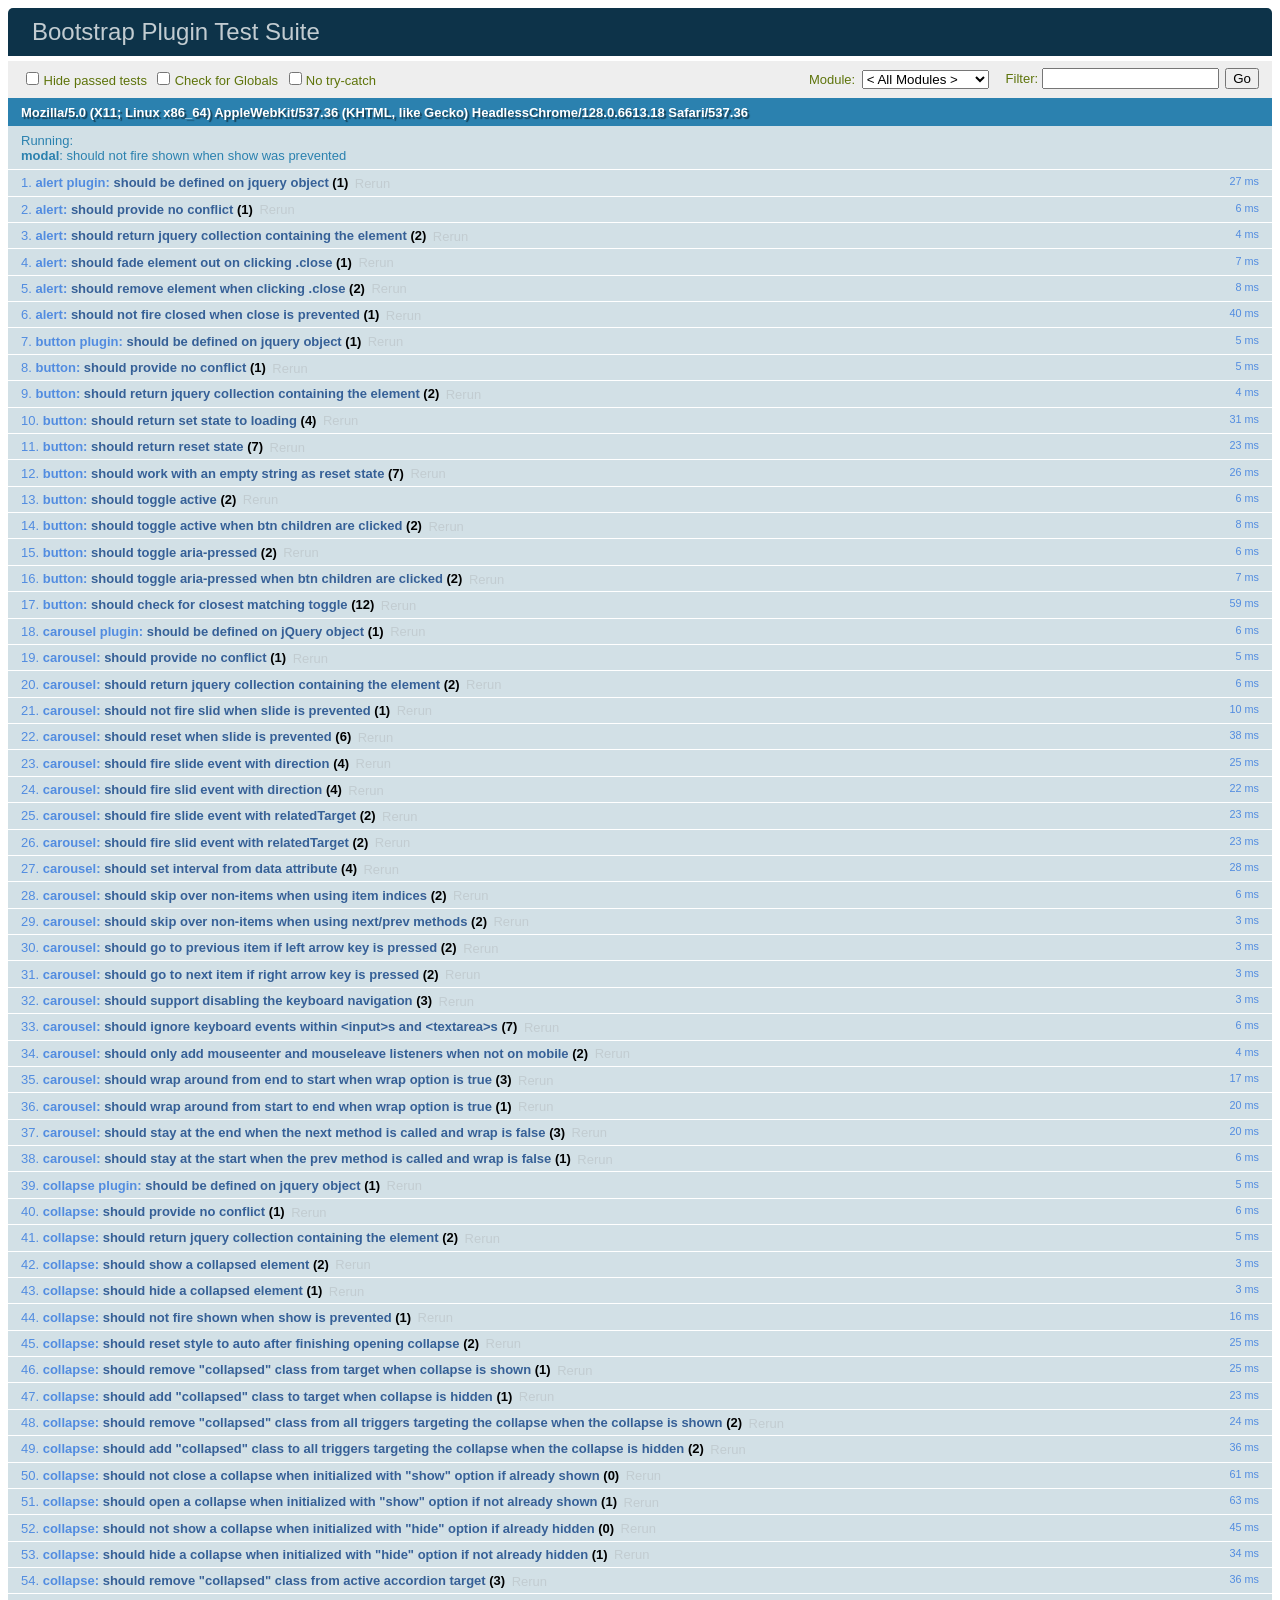
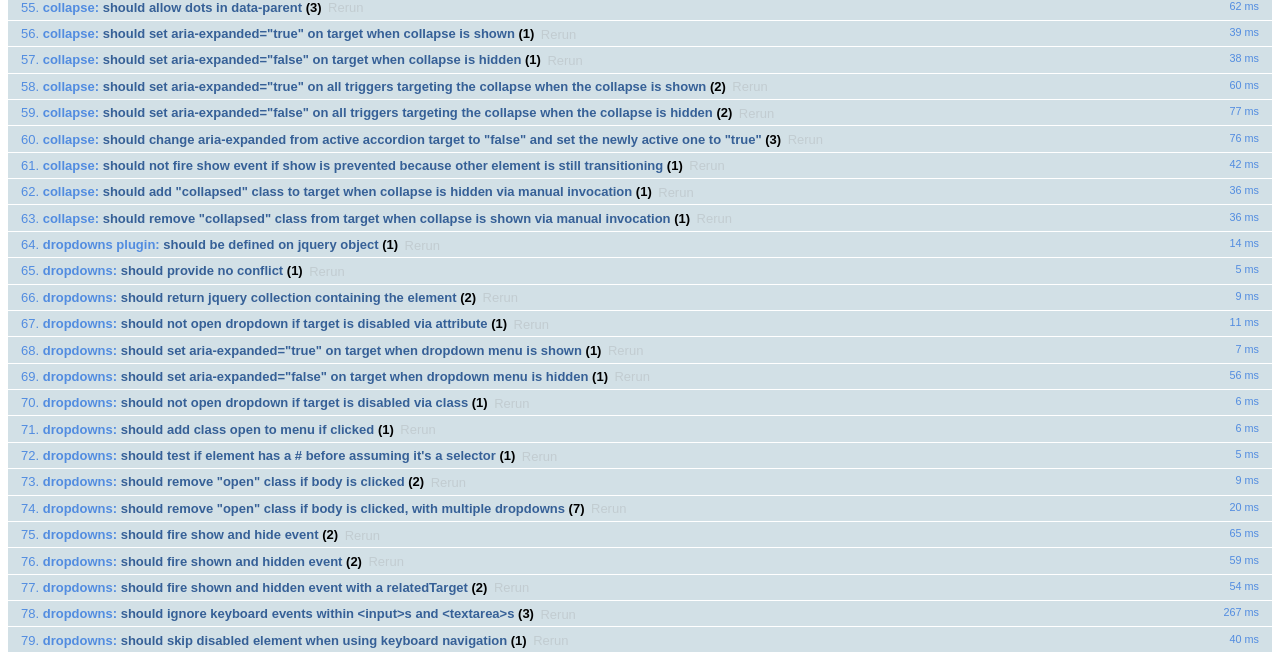
<file: webongda/view/bootstrap-3.3.6/js/tests/index.html>
<!DOCTYPE html>
<html>
  <head>
    <meta charset="utf-8">
    <title>Bootstrap Plugin Test Suite</title>
    <meta name="viewport" content="width=device-width, initial-scale=1">

    <!-- jQuery -->
    <script src="vendor/jquery.min.js"></script>
    <script>
      // Disable jQuery event aliases to ensure we don't accidentally use any of them
      (function () {
        var eventAliases = [
          'blur',
          'focus',
          'focusin',
          'focusout',
          'load',
          'resize',
          'scroll',
          'unload',
          'click',
          'dblclick',
          'mousedown',
          'mouseup',
          'mousemove',
          'mouseover',
          'mouseout',
          'mouseenter',
          'mouseleave',
          'change',
          'select',
          'submit',
          'keydown',
          'keypress',
          'keyup',
          'error',
          'contextmenu',
          'hover',
          'bind',
          'unbind',
          'delegate',
          'undelegate'
        ]
        for (var i = 0; i < eventAliases.length; i++) {
          $.fn[eventAliases[i]] = undefined
        }
      })()
    </script>

    <!-- QUnit -->
    <link rel="stylesheet" href="vendor/qunit.css" media="screen">
    <script src="vendor/qunit.js"></script>
    <script>
      // See https://github.com/axemclion/grunt-saucelabs#test-result-details-with-qunit
      var log = []
      // Require assert.expect in each test
      QUnit.config.requireExpects = true
      QUnit.done(function (testResults) {
        var tests = []
        for (var i = 0, len = log.length; i < len; i++) {
          var details = log[i]
          tests.push({
            name: details.name,
            result: details.result,
            expected: details.expected,
            actual: details.actual,
            source: details.source
          })
        }
        testResults.tests = tests

        window.global_test_results = testResults
      })

      QUnit.testStart(function (testDetails) {
        $(window).scrollTop(0)
        QUnit.log(function (details) {
          if (!details.result) {
            details.name = testDetails.name
            log.push(details)
          }
        })
      })

      // Cleanup
      QUnit.testDone(function () {
        $('#qunit-fixture').empty()
        $('#modal-test, .modal-backdrop').remove()
      })

      // Display fixture on-screen on iOS to avoid false positives
      if (/iPhone|iPad|iPod/.test(navigator.userAgent)) {
        QUnit.begin(function() {
          $('#qunit-fixture').css({ top: 0, left: 0 })
        })

        QUnit.done(function () {
          $('#qunit-fixture').css({ top: '', left: '' })
        })
      }

      // Disable deprecated global QUnit method aliases in preparation for QUnit v2
      (function () {
        var methodNames = [
          'async',
          'asyncTest',
          'deepEqual',
          'equal',
          'expect',
          'module',
          'notDeepEqual',
          'notEqual',
          'notPropEqual',
          'notStrictEqual',
          'ok',
          'propEqual',
          'push',
          'start',
          'stop',
          'strictEqual',
          'test',
          'throws'
        ];
        for (var i = 0; i < methodNames.length; i++) {
          var methodName = methodNames[i];
          window[methodName] = undefined;
        }
      })();
    </script>

    <!-- Plugin sources -->
    <script>$.support.transition = false</script>
    <script src="../../js/alert.js"></script>
    <script src="../../js/button.js"></script>
    <script src="../../js/carousel.js"></script>
    <script src="../../js/collapse.js"></script>
    <script src="../../js/dropdown.js"></script>
    <script src="../../js/modal.js"></script>
    <script src="../../js/scrollspy.js"></script>
    <script src="../../js/tab.js"></script>
    <script src="../../js/tooltip.js"></script>
    <script src="../../js/popover.js"></script>
    <script src="../../js/affix.js"></script>

    <!-- Unit tests -->
    <script src="unit/alert.js"></script>
    <script src="unit/button.js"></script>
    <script src="unit/carousel.js"></script>
    <script src="unit/collapse.js"></script>
    <script src="unit/dropdown.js"></script>
    <script src="unit/modal.js"></script>
    <script src="unit/scrollspy.js"></script>
    <script src="unit/tab.js"></script>
    <script src="unit/tooltip.js"></script>
    <script src="unit/popover.js"></script>
    <script src="unit/affix.js"></script>

  </head>
  <body>
    <div id="qunit-container">
      <div id="qunit"></div>
      <div id="qunit-fixture"></div>
    </div>
  </body>
</html>
</file>
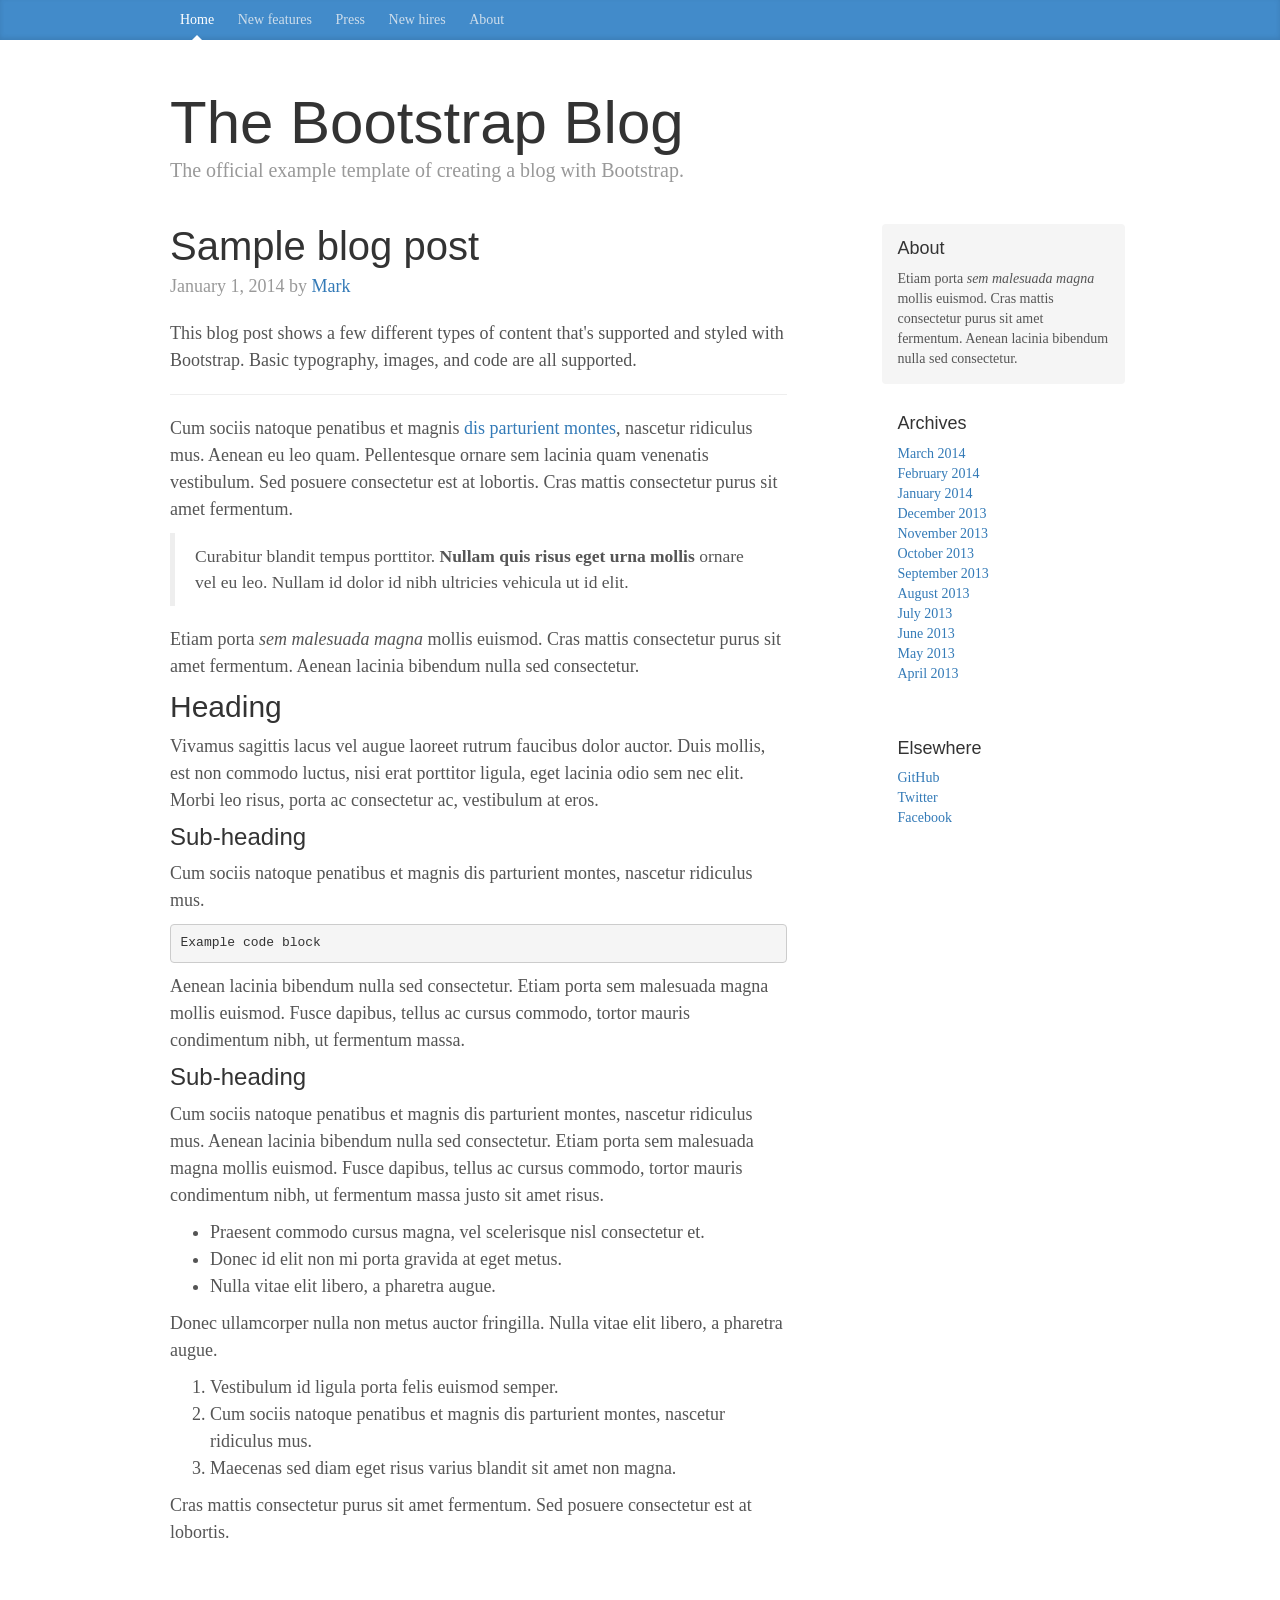
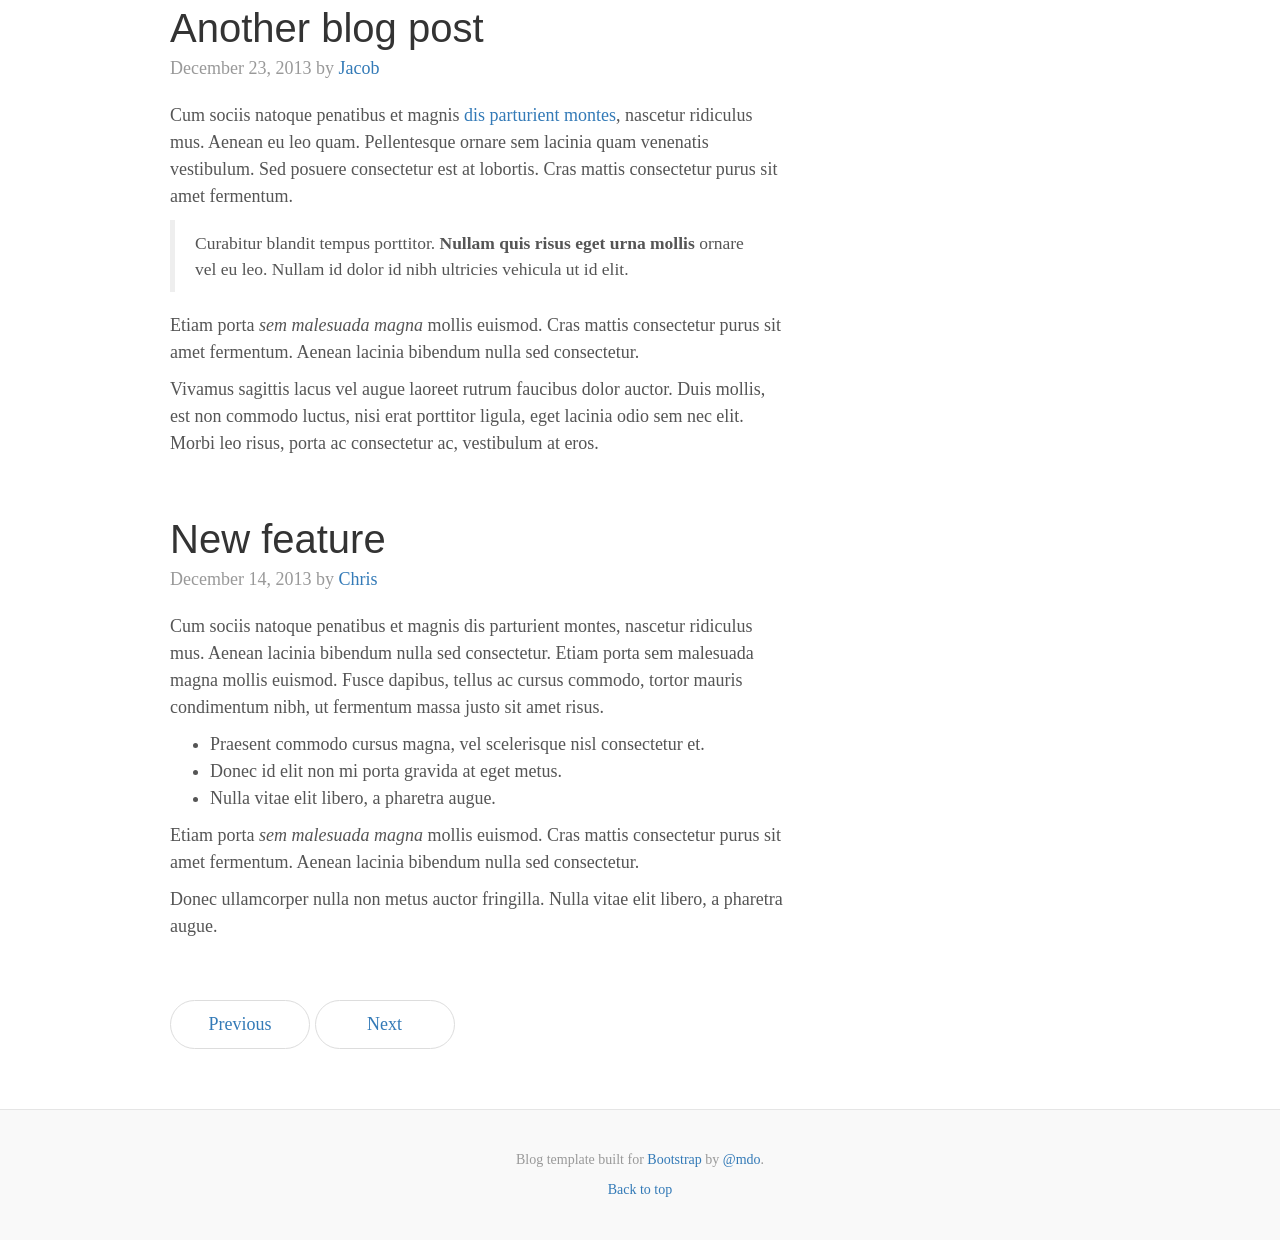
<file: webongda/view/bootstrap-3.3.6/docs/examples/blog/index.html>
<!DOCTYPE html>
<html lang="en">
  <head>
    <meta charset="utf-8">
    <meta http-equiv="X-UA-Compatible" content="IE=edge">
    <meta name="viewport" content="width=device-width, initial-scale=1">
    <!-- The above 3 meta tags *must* come first in the head; any other head content must come *after* these tags -->
    <meta name="description" content="">
    <meta name="author" content="">
    <link rel="icon" href="../../favicon.ico">

    <title>Blog Template for Bootstrap</title>

    <!-- Bootstrap core CSS -->
    <link href="../../dist/css/bootstrap.min.css" rel="stylesheet">

    <!-- IE10 viewport hack for Surface/desktop Windows 8 bug -->
    <link href="../../assets/css/ie10-viewport-bug-workaround.css" rel="stylesheet">

    <!-- Custom styles for this template -->
    <link href="blog.css" rel="stylesheet">

    <!-- Just for debugging purposes. Don't actually copy these 2 lines! -->
    <!--[if lt IE 9]><script src="../../assets/js/ie8-responsive-file-warning.js"></script><![endif]-->
    <script src="../../assets/js/ie-emulation-modes-warning.js"></script>

    <!-- HTML5 shim and Respond.js for IE8 support of HTML5 elements and media queries -->
    <!--[if lt IE 9]>
      <script src="https://oss.maxcdn.com/html5shiv/3.7.2/html5shiv.min.js"></script>
      <script src="https://oss.maxcdn.com/respond/1.4.2/respond.min.js"></script>
    <![endif]-->
  </head>

  <body>

    <div class="blog-masthead">
      <div class="container">
        <nav class="blog-nav">
          <a class="blog-nav-item active" href="#">Home</a>
          <a class="blog-nav-item" href="#">New features</a>
          <a class="blog-nav-item" href="#">Press</a>
          <a class="blog-nav-item" href="#">New hires</a>
          <a class="blog-nav-item" href="#">About</a>
        </nav>
      </div>
    </div>

    <div class="container">

      <div class="blog-header">
        <h1 class="blog-title">The Bootstrap Blog</h1>
        <p class="lead blog-description">The official example template of creating a blog with Bootstrap.</p>
      </div>

      <div class="row">

        <div class="col-sm-8 blog-main">

          <div class="blog-post">
            <h2 class="blog-post-title">Sample blog post</h2>
            <p class="blog-post-meta">January 1, 2014 by <a href="#">Mark</a></p>

            <p>This blog post shows a few different types of content that's supported and styled with Bootstrap. Basic typography, images, and code are all supported.</p>
            <hr>
            <p>Cum sociis natoque penatibus et magnis <a href="#">dis parturient montes</a>, nascetur ridiculus mus. Aenean eu leo quam. Pellentesque ornare sem lacinia quam venenatis vestibulum. Sed posuere consectetur est at lobortis. Cras mattis consectetur purus sit amet fermentum.</p>
            <blockquote>
              <p>Curabitur blandit tempus porttitor. <strong>Nullam quis risus eget urna mollis</strong> ornare vel eu leo. Nullam id dolor id nibh ultricies vehicula ut id elit.</p>
            </blockquote>
            <p>Etiam porta <em>sem malesuada magna</em> mollis euismod. Cras mattis consectetur purus sit amet fermentum. Aenean lacinia bibendum nulla sed consectetur.</p>
            <h2>Heading</h2>
            <p>Vivamus sagittis lacus vel augue laoreet rutrum faucibus dolor auctor. Duis mollis, est non commodo luctus, nisi erat porttitor ligula, eget lacinia odio sem nec elit. Morbi leo risus, porta ac consectetur ac, vestibulum at eros.</p>
            <h3>Sub-heading</h3>
            <p>Cum sociis natoque penatibus et magnis dis parturient montes, nascetur ridiculus mus.</p>
            <pre><code>Example code block</code></pre>
            <p>Aenean lacinia bibendum nulla sed consectetur. Etiam porta sem malesuada magna mollis euismod. Fusce dapibus, tellus ac cursus commodo, tortor mauris condimentum nibh, ut fermentum massa.</p>
            <h3>Sub-heading</h3>
            <p>Cum sociis natoque penatibus et magnis dis parturient montes, nascetur ridiculus mus. Aenean lacinia bibendum nulla sed consectetur. Etiam porta sem malesuada magna mollis euismod. Fusce dapibus, tellus ac cursus commodo, tortor mauris condimentum nibh, ut fermentum massa justo sit amet risus.</p>
            <ul>
              <li>Praesent commodo cursus magna, vel scelerisque nisl consectetur et.</li>
              <li>Donec id elit non mi porta gravida at eget metus.</li>
              <li>Nulla vitae elit libero, a pharetra augue.</li>
            </ul>
            <p>Donec ullamcorper nulla non metus auctor fringilla. Nulla vitae elit libero, a pharetra augue.</p>
            <ol>
              <li>Vestibulum id ligula porta felis euismod semper.</li>
              <li>Cum sociis natoque penatibus et magnis dis parturient montes, nascetur ridiculus mus.</li>
              <li>Maecenas sed diam eget risus varius blandit sit amet non magna.</li>
            </ol>
            <p>Cras mattis consectetur purus sit amet fermentum. Sed posuere consectetur est at lobortis.</p>
          </div><!-- /.blog-post -->

          <div class="blog-post">
            <h2 class="blog-post-title">Another blog post</h2>
            <p class="blog-post-meta">December 23, 2013 by <a href="#">Jacob</a></p>

            <p>Cum sociis natoque penatibus et magnis <a href="#">dis parturient montes</a>, nascetur ridiculus mus. Aenean eu leo quam. Pellentesque ornare sem lacinia quam venenatis vestibulum. Sed posuere consectetur est at lobortis. Cras mattis consectetur purus sit amet fermentum.</p>
            <blockquote>
              <p>Curabitur blandit tempus porttitor. <strong>Nullam quis risus eget urna mollis</strong> ornare vel eu leo. Nullam id dolor id nibh ultricies vehicula ut id elit.</p>
            </blockquote>
            <p>Etiam porta <em>sem malesuada magna</em> mollis euismod. Cras mattis consectetur purus sit amet fermentum. Aenean lacinia bibendum nulla sed consectetur.</p>
            <p>Vivamus sagittis lacus vel augue laoreet rutrum faucibus dolor auctor. Duis mollis, est non commodo luctus, nisi erat porttitor ligula, eget lacinia odio sem nec elit. Morbi leo risus, porta ac consectetur ac, vestibulum at eros.</p>
          </div><!-- /.blog-post -->

          <div class="blog-post">
            <h2 class="blog-post-title">New feature</h2>
            <p class="blog-post-meta">December 14, 2013 by <a href="#">Chris</a></p>

            <p>Cum sociis natoque penatibus et magnis dis parturient montes, nascetur ridiculus mus. Aenean lacinia bibendum nulla sed consectetur. Etiam porta sem malesuada magna mollis euismod. Fusce dapibus, tellus ac cursus commodo, tortor mauris condimentum nibh, ut fermentum massa justo sit amet risus.</p>
            <ul>
              <li>Praesent commodo cursus magna, vel scelerisque nisl consectetur et.</li>
              <li>Donec id elit non mi porta gravida at eget metus.</li>
              <li>Nulla vitae elit libero, a pharetra augue.</li>
            </ul>
            <p>Etiam porta <em>sem malesuada magna</em> mollis euismod. Cras mattis consectetur purus sit amet fermentum. Aenean lacinia bibendum nulla sed consectetur.</p>
            <p>Donec ullamcorper nulla non metus auctor fringilla. Nulla vitae elit libero, a pharetra augue.</p>
          </div><!-- /.blog-post -->

          <nav>
            <ul class="pager">
              <li><a href="#">Previous</a></li>
              <li><a href="#">Next</a></li>
            </ul>
          </nav>

        </div><!-- /.blog-main -->

        <div class="col-sm-3 col-sm-offset-1 blog-sidebar">
          <div class="sidebar-module sidebar-module-inset">
            <h4>About</h4>
            <p>Etiam porta <em>sem malesuada magna</em> mollis euismod. Cras mattis consectetur purus sit amet fermentum. Aenean lacinia bibendum nulla sed consectetur.</p>
          </div>
          <div class="sidebar-module">
            <h4>Archives</h4>
            <ol class="list-unstyled">
              <li><a href="#">March 2014</a></li>
              <li><a href="#">February 2014</a></li>
              <li><a href="#">January 2014</a></li>
              <li><a href="#">December 2013</a></li>
              <li><a href="#">November 2013</a></li>
              <li><a href="#">October 2013</a></li>
              <li><a href="#">September 2013</a></li>
              <li><a href="#">August 2013</a></li>
              <li><a href="#">July 2013</a></li>
              <li><a href="#">June 2013</a></li>
              <li><a href="#">May 2013</a></li>
              <li><a href="#">April 2013</a></li>
            </ol>
          </div>
          <div class="sidebar-module">
            <h4>Elsewhere</h4>
            <ol class="list-unstyled">
              <li><a href="#">GitHub</a></li>
              <li><a href="#">Twitter</a></li>
              <li><a href="#">Facebook</a></li>
            </ol>
          </div>
        </div><!-- /.blog-sidebar -->

      </div><!-- /.row -->

    </div><!-- /.container -->

    <footer class="blog-footer">
      <p>Blog template built for <a href="http://getbootstrap.com">Bootstrap</a> by <a href="https://twitter.com/mdo">@mdo</a>.</p>
      <p>
        <a href="#">Back to top</a>
      </p>
    </footer>


    <!-- Bootstrap core JavaScript
    ================================================== -->
    <!-- Placed at the end of the document so the pages load faster -->
    <script src="https://ajax.googleapis.com/ajax/libs/jquery/1.11.3/jquery.min.js"></script>
    <script>window.jQuery || document.write('<script src="../../assets/js/vendor/jquery.min.js"><\/script>')</script>
    <script src="../../dist/js/bootstrap.min.js"></script>
    <!-- IE10 viewport hack for Surface/desktop Windows 8 bug -->
    <script src="../../assets/js/ie10-viewport-bug-workaround.js"></script>
  </body>
</html>
</file>
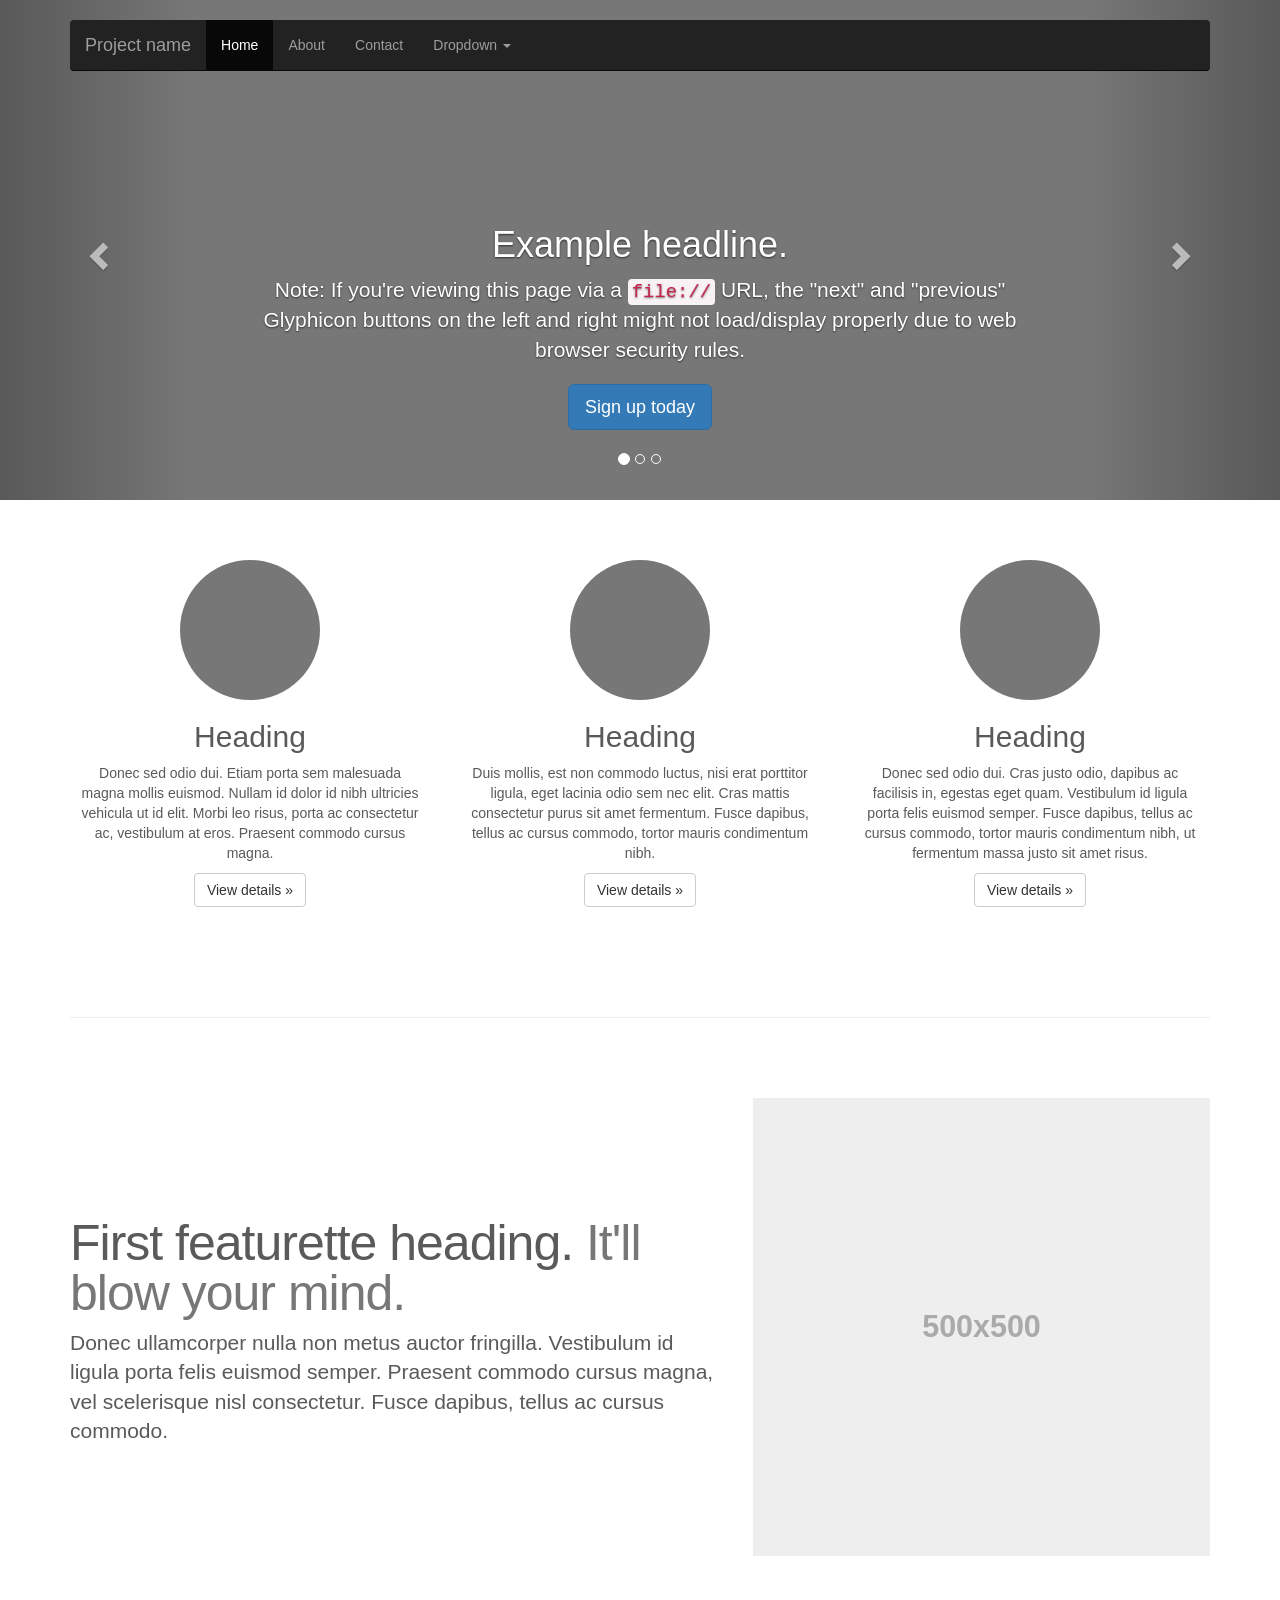
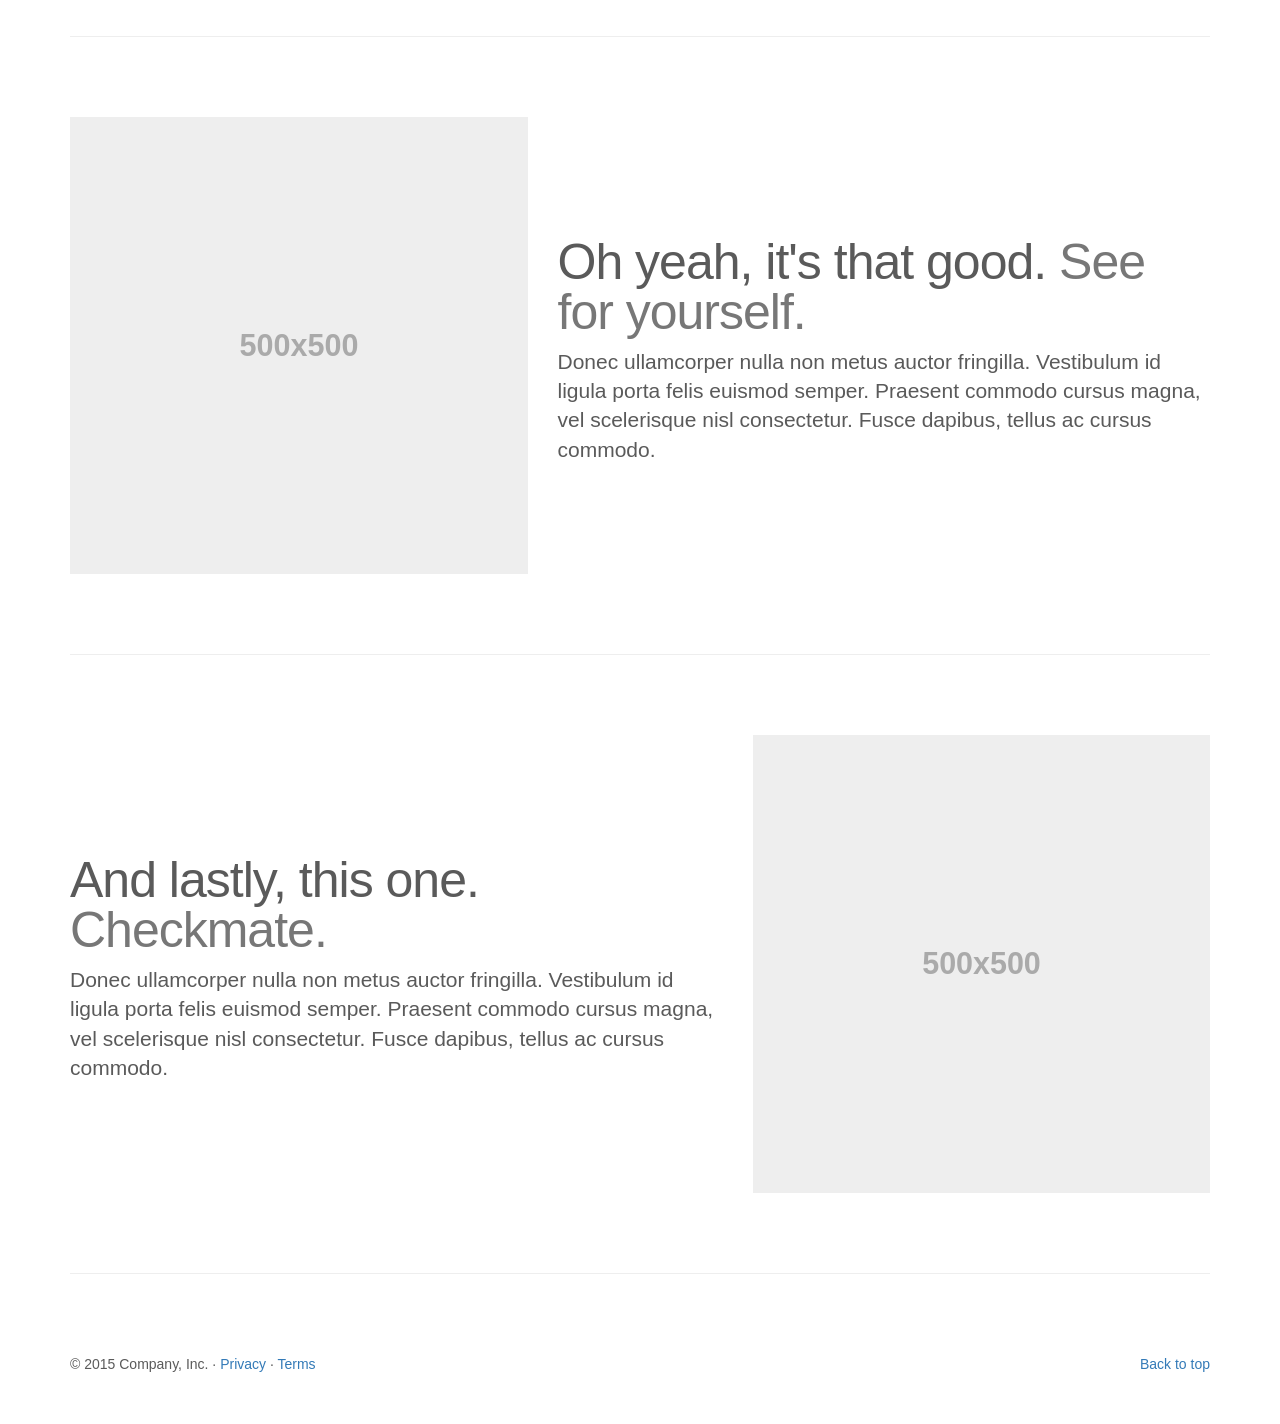
<file: webongda/view/bootstrap-3.3.6/docs/examples/carousel/index.html>
<!DOCTYPE html>
<html lang="en">
  <head>
    <meta charset="utf-8">
    <meta http-equiv="X-UA-Compatible" content="IE=edge">
    <meta name="viewport" content="width=device-width, initial-scale=1">
    <!-- The above 3 meta tags *must* come first in the head; any other head content must come *after* these tags -->
    <meta name="description" content="">
    <meta name="author" content="">
    <link rel="icon" href="../../favicon.ico">

    <title>Carousel Template for Bootstrap</title>

    <!-- Bootstrap core CSS -->
    <link href="../../dist/css/bootstrap.min.css" rel="stylesheet">

    <!-- IE10 viewport hack for Surface/desktop Windows 8 bug -->
    <link href="../../assets/css/ie10-viewport-bug-workaround.css" rel="stylesheet">

    <!-- Just for debugging purposes. Don't actually copy these 2 lines! -->
    <!--[if lt IE 9]><script src="../../assets/js/ie8-responsive-file-warning.js"></script><![endif]-->
    <script src="../../assets/js/ie-emulation-modes-warning.js"></script>

    <!-- HTML5 shim and Respond.js for IE8 support of HTML5 elements and media queries -->
    <!--[if lt IE 9]>
      <script src="https://oss.maxcdn.com/html5shiv/3.7.2/html5shiv.min.js"></script>
      <script src="https://oss.maxcdn.com/respond/1.4.2/respond.min.js"></script>
    <![endif]-->

    <!-- Custom styles for this template -->
    <link href="carousel.css" rel="stylesheet">
  </head>
<!-- NAVBAR
================================================== -->
  <body>
    <div class="navbar-wrapper">
      <div class="container">

        <nav class="navbar navbar-inverse navbar-static-top">
          <div class="container">
            <div class="navbar-header">
              <button type="button" class="navbar-toggle collapsed" data-toggle="collapse" data-target="#navbar" aria-expanded="false" aria-controls="navbar">
                <span class="sr-only">Toggle navigation</span>
                <span class="icon-bar"></span>
                <span class="icon-bar"></span>
                <span class="icon-bar"></span>
              </button>
              <a class="navbar-brand" href="#">Project name</a>
            </div>
            <div id="navbar" class="navbar-collapse collapse">
              <ul class="nav navbar-nav">
                <li class="active"><a href="#">Home</a></li>
                <li><a href="#about">About</a></li>
                <li><a href="#contact">Contact</a></li>
                <li class="dropdown">
                  <a href="#" class="dropdown-toggle" data-toggle="dropdown" role="button" aria-haspopup="true" aria-expanded="false">Dropdown <span class="caret"></span></a>
                  <ul class="dropdown-menu">
                    <li><a href="#">Action</a></li>
                    <li><a href="#">Another action</a></li>
                    <li><a href="#">Something else here</a></li>
                    <li role="separator" class="divider"></li>
                    <li class="dropdown-header">Nav header</li>
                    <li><a href="#">Separated link</a></li>
                    <li><a href="#">One more separated link</a></li>
                  </ul>
                </li>
              </ul>
            </div>
          </div>
        </nav>

      </div>
    </div>


    <!-- Carousel
    ================================================== -->
    <div id="myCarousel" class="carousel slide" data-ride="carousel">
      <!-- Indicators -->
      <ol class="carousel-indicators">
        <li data-target="#myCarousel" data-slide-to="0" class="active"></li>
        <li data-target="#myCarousel" data-slide-to="1"></li>
        <li data-target="#myCarousel" data-slide-to="2"></li>
      </ol>
      <div class="carousel-inner" role="listbox">
        <div class="item active">
          <img class="first-slide" src="[data-uri]" alt="First slide">
          <div class="container">
            <div class="carousel-caption">
              <h1>Example headline.</h1>
              <p>Note: If you're viewing this page via a <code>file://</code> URL, the "next" and "previous" Glyphicon buttons on the left and right might not load/display properly due to web browser security rules.</p>
              <p><a class="btn btn-lg btn-primary" href="#" role="button">Sign up today</a></p>
            </div>
          </div>
        </div>
        <div class="item">
          <img class="second-slide" src="[data-uri]" alt="Second slide">
          <div class="container">
            <div class="carousel-caption">
              <h1>Another example headline.</h1>
              <p>Cras justo odio, dapibus ac facilisis in, egestas eget quam. Donec id elit non mi porta gravida at eget metus. Nullam id dolor id nibh ultricies vehicula ut id elit.</p>
              <p><a class="btn btn-lg btn-primary" href="#" role="button">Learn more</a></p>
            </div>
          </div>
        </div>
        <div class="item">
          <img class="third-slide" src="[data-uri]" alt="Third slide">
          <div class="container">
            <div class="carousel-caption">
              <h1>One more for good measure.</h1>
              <p>Cras justo odio, dapibus ac facilisis in, egestas eget quam. Donec id elit non mi porta gravida at eget metus. Nullam id dolor id nibh ultricies vehicula ut id elit.</p>
              <p><a class="btn btn-lg btn-primary" href="#" role="button">Browse gallery</a></p>
            </div>
          </div>
        </div>
      </div>
      <a class="left carousel-control" href="#myCarousel" role="button" data-slide="prev">
        <span class="glyphicon glyphicon-chevron-left" aria-hidden="true"></span>
        <span class="sr-only">Previous</span>
      </a>
      <a class="right carousel-control" href="#myCarousel" role="button" data-slide="next">
        <span class="glyphicon glyphicon-chevron-right" aria-hidden="true"></span>
        <span class="sr-only">Next</span>
      </a>
    </div><!-- /.carousel -->


    <!-- Marketing messaging and featurettes
    ================================================== -->
    <!-- Wrap the rest of the page in another container to center all the content. -->

    <div class="container marketing">

      <!-- Three columns of text below the carousel -->
      <div class="row">
        <div class="col-lg-4">
          <img class="img-circle" src="[data-uri]" alt="Generic placeholder image" width="140" height="140">
          <h2>Heading</h2>
          <p>Donec sed odio dui. Etiam porta sem malesuada magna mollis euismod. Nullam id dolor id nibh ultricies vehicula ut id elit. Morbi leo risus, porta ac consectetur ac, vestibulum at eros. Praesent commodo cursus magna.</p>
          <p><a class="btn btn-default" href="#" role="button">View details &raquo;</a></p>
        </div><!-- /.col-lg-4 -->
        <div class="col-lg-4">
          <img class="img-circle" src="[data-uri]" alt="Generic placeholder image" width="140" height="140">
          <h2>Heading</h2>
          <p>Duis mollis, est non commodo luctus, nisi erat porttitor ligula, eget lacinia odio sem nec elit. Cras mattis consectetur purus sit amet fermentum. Fusce dapibus, tellus ac cursus commodo, tortor mauris condimentum nibh.</p>
          <p><a class="btn btn-default" href="#" role="button">View details &raquo;</a></p>
        </div><!-- /.col-lg-4 -->
        <div class="col-lg-4">
          <img class="img-circle" src="[data-uri]" alt="Generic placeholder image" width="140" height="140">
          <h2>Heading</h2>
          <p>Donec sed odio dui. Cras justo odio, dapibus ac facilisis in, egestas eget quam. Vestibulum id ligula porta felis euismod semper. Fusce dapibus, tellus ac cursus commodo, tortor mauris condimentum nibh, ut fermentum massa justo sit amet risus.</p>
          <p><a class="btn btn-default" href="#" role="button">View details &raquo;</a></p>
        </div><!-- /.col-lg-4 -->
      </div><!-- /.row -->


      <!-- START THE FEATURETTES -->

      <hr class="featurette-divider">

      <div class="row featurette">
        <div class="col-md-7">
          <h2 class="featurette-heading">First featurette heading. <span class="text-muted">It'll blow your mind.</span></h2>
          <p class="lead">Donec ullamcorper nulla non metus auctor fringilla. Vestibulum id ligula porta felis euismod semper. Praesent commodo cursus magna, vel scelerisque nisl consectetur. Fusce dapibus, tellus ac cursus commodo.</p>
        </div>
        <div class="col-md-5">
          <img class="featurette-image img-responsive center-block" data-src="holder.js/500x500/auto" alt="Generic placeholder image">
        </div>
      </div>

      <hr class="featurette-divider">

      <div class="row featurette">
        <div class="col-md-7 col-md-push-5">
          <h2 class="featurette-heading">Oh yeah, it's that good. <span class="text-muted">See for yourself.</span></h2>
          <p class="lead">Donec ullamcorper nulla non metus auctor fringilla. Vestibulum id ligula porta felis euismod semper. Praesent commodo cursus magna, vel scelerisque nisl consectetur. Fusce dapibus, tellus ac cursus commodo.</p>
        </div>
        <div class="col-md-5 col-md-pull-7">
          <img class="featurette-image img-responsive center-block" data-src="holder.js/500x500/auto" alt="Generic placeholder image">
        </div>
      </div>

      <hr class="featurette-divider">

      <div class="row featurette">
        <div class="col-md-7">
          <h2 class="featurette-heading">And lastly, this one. <span class="text-muted">Checkmate.</span></h2>
          <p class="lead">Donec ullamcorper nulla non metus auctor fringilla. Vestibulum id ligula porta felis euismod semper. Praesent commodo cursus magna, vel scelerisque nisl consectetur. Fusce dapibus, tellus ac cursus commodo.</p>
        </div>
        <div class="col-md-5">
          <img class="featurette-image img-responsive center-block" data-src="holder.js/500x500/auto" alt="Generic placeholder image">
        </div>
      </div>

      <hr class="featurette-divider">

      <!-- /END THE FEATURETTES -->


      <!-- FOOTER -->
      <footer>
        <p class="pull-right"><a href="#">Back to top</a></p>
        <p>&copy; 2015 Company, Inc. &middot; <a href="#">Privacy</a> &middot; <a href="#">Terms</a></p>
      </footer>

    </div><!-- /.container -->


    <!-- Bootstrap core JavaScript
    ================================================== -->
    <!-- Placed at the end of the document so the pages load faster -->
    <script src="https://ajax.googleapis.com/ajax/libs/jquery/1.11.3/jquery.min.js"></script>
    <script>window.jQuery || document.write('<script src="../../assets/js/vendor/jquery.min.js"><\/script>')</script>
    <script src="../../dist/js/bootstrap.min.js"></script>
    <!-- Just to make our placeholder images work. Don't actually copy the next line! -->
    <script src="../../assets/js/vendor/holder.min.js"></script>
    <!-- IE10 viewport hack for Surface/desktop Windows 8 bug -->
    <script src="../../assets/js/ie10-viewport-bug-workaround.js"></script>
  </body>
</html>
</file>
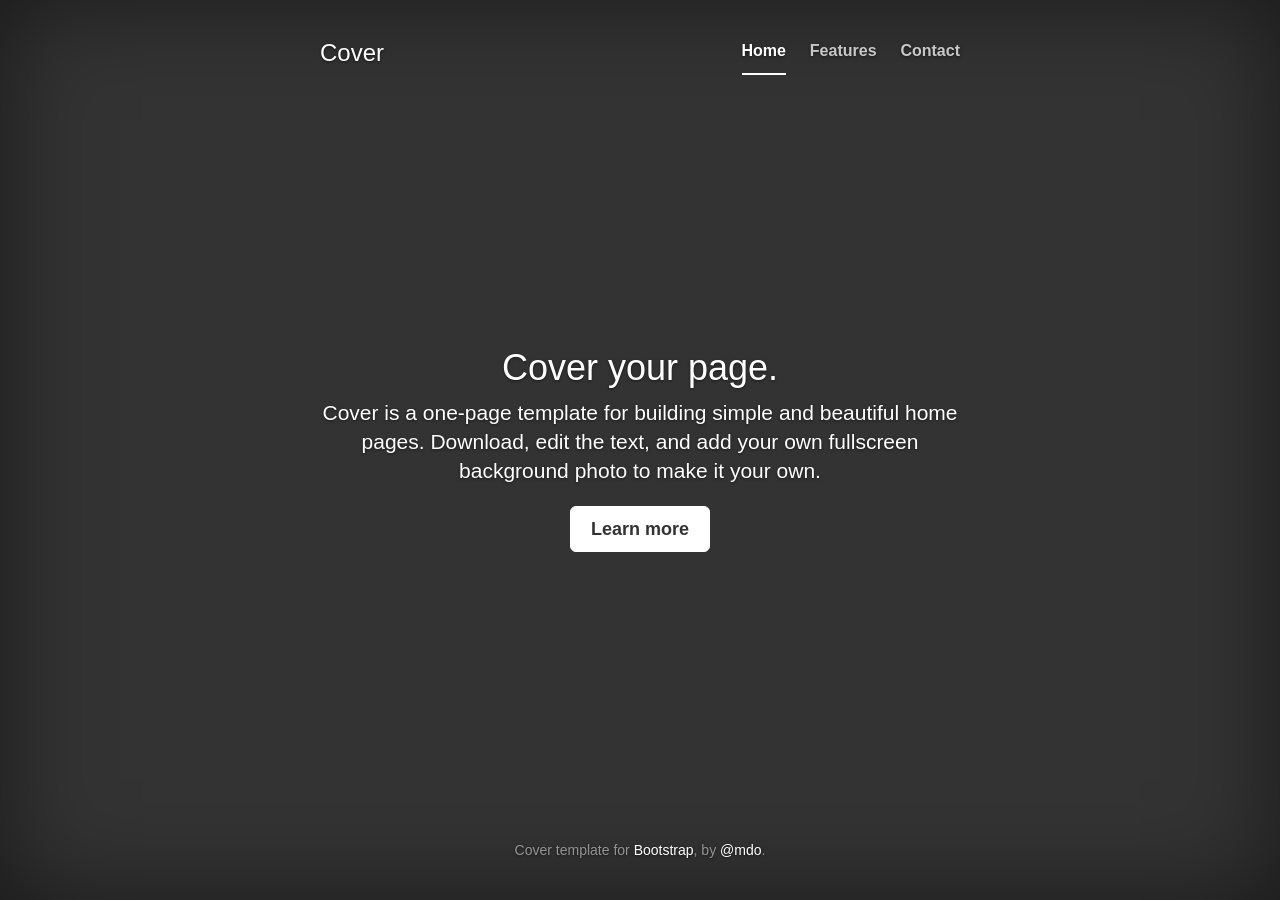
<file: webongda/view/bootstrap-3.3.6/docs/examples/cover/index.html>
<!DOCTYPE html>
<html lang="en">
  <head>
    <meta charset="utf-8">
    <meta http-equiv="X-UA-Compatible" content="IE=edge">
    <meta name="viewport" content="width=device-width, initial-scale=1">
    <!-- The above 3 meta tags *must* come first in the head; any other head content must come *after* these tags -->
    <meta name="description" content="">
    <meta name="author" content="">
    <link rel="icon" href="../../favicon.ico">

    <title>Cover Template for Bootstrap</title>

    <!-- Bootstrap core CSS -->
    <link href="../../dist/css/bootstrap.min.css" rel="stylesheet">

    <!-- IE10 viewport hack for Surface/desktop Windows 8 bug -->
    <link href="../../assets/css/ie10-viewport-bug-workaround.css" rel="stylesheet">

    <!-- Custom styles for this template -->
    <link href="cover.css" rel="stylesheet">

    <!-- Just for debugging purposes. Don't actually copy these 2 lines! -->
    <!--[if lt IE 9]><script src="../../assets/js/ie8-responsive-file-warning.js"></script><![endif]-->
    <script src="../../assets/js/ie-emulation-modes-warning.js"></script>

    <!-- HTML5 shim and Respond.js for IE8 support of HTML5 elements and media queries -->
    <!--[if lt IE 9]>
      <script src="https://oss.maxcdn.com/html5shiv/3.7.2/html5shiv.min.js"></script>
      <script src="https://oss.maxcdn.com/respond/1.4.2/respond.min.js"></script>
    <![endif]-->
  </head>

  <body>

    <div class="site-wrapper">

      <div class="site-wrapper-inner">

        <div class="cover-container">

          <div class="masthead clearfix">
            <div class="inner">
              <h3 class="masthead-brand">Cover</h3>
              <nav>
                <ul class="nav masthead-nav">
                  <li class="active"><a href="#">Home</a></li>
                  <li><a href="#">Features</a></li>
                  <li><a href="#">Contact</a></li>
                </ul>
              </nav>
            </div>
          </div>

          <div class="inner cover">
            <h1 class="cover-heading">Cover your page.</h1>
            <p class="lead">Cover is a one-page template for building simple and beautiful home pages. Download, edit the text, and add your own fullscreen background photo to make it your own.</p>
            <p class="lead">
              <a href="#" class="btn btn-lg btn-default">Learn more</a>
            </p>
          </div>

          <div class="mastfoot">
            <div class="inner">
              <p>Cover template for <a href="http://getbootstrap.com">Bootstrap</a>, by <a href="https://twitter.com/mdo">@mdo</a>.</p>
            </div>
          </div>

        </div>

      </div>

    </div>

    <!-- Bootstrap core JavaScript
    ================================================== -->
    <!-- Placed at the end of the document so the pages load faster -->
    <script src="https://ajax.googleapis.com/ajax/libs/jquery/1.11.3/jquery.min.js"></script>
    <script>window.jQuery || document.write('<script src="../../assets/js/vendor/jquery.min.js"><\/script>')</script>
    <script src="../../dist/js/bootstrap.min.js"></script>
    <!-- IE10 viewport hack for Surface/desktop Windows 8 bug -->
    <script src="../../assets/js/ie10-viewport-bug-workaround.js"></script>
  </body>
</html>
</file>
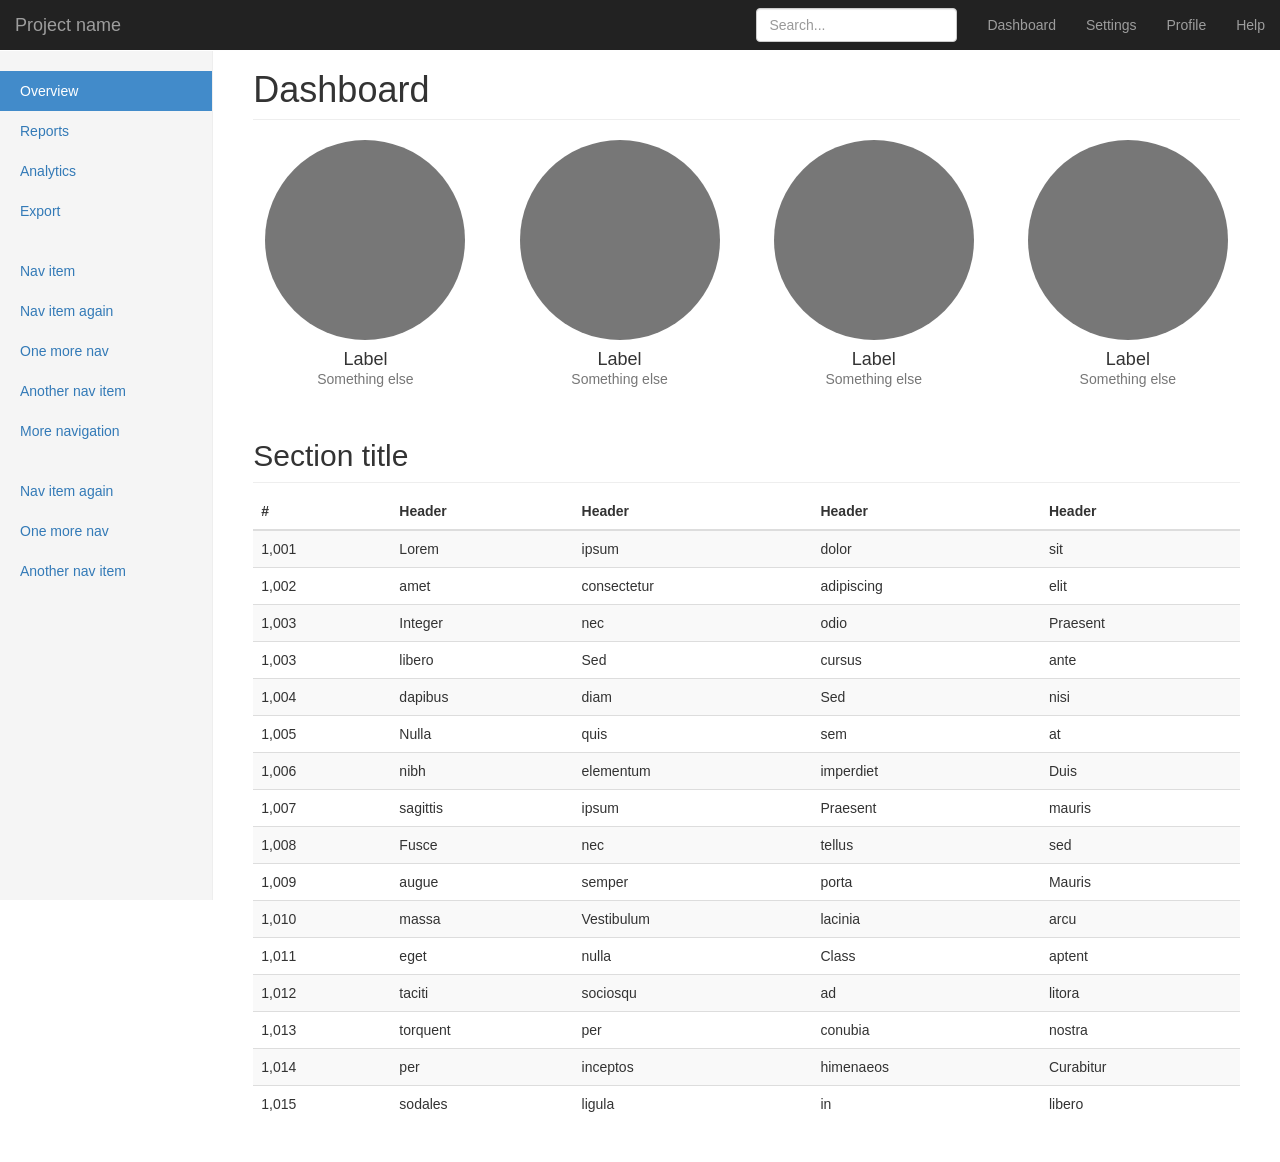
<file: webongda/view/bootstrap-3.3.6/docs/examples/dashboard/index.html>
<!DOCTYPE html>
<html lang="en">
  <head>
    <meta charset="utf-8">
    <meta http-equiv="X-UA-Compatible" content="IE=edge">
    <meta name="viewport" content="width=device-width, initial-scale=1">
    <!-- The above 3 meta tags *must* come first in the head; any other head content must come *after* these tags -->
    <meta name="description" content="">
    <meta name="author" content="">
    <link rel="icon" href="../../favicon.ico">

    <title>Dashboard Template for Bootstrap</title>

    <!-- Bootstrap core CSS -->
    <link href="../../dist/css/bootstrap.min.css" rel="stylesheet">

    <!-- IE10 viewport hack for Surface/desktop Windows 8 bug -->
    <link href="../../assets/css/ie10-viewport-bug-workaround.css" rel="stylesheet">

    <!-- Custom styles for this template -->
    <link href="dashboard.css" rel="stylesheet">

    <!-- Just for debugging purposes. Don't actually copy these 2 lines! -->
    <!--[if lt IE 9]><script src="../../assets/js/ie8-responsive-file-warning.js"></script><![endif]-->
    <script src="../../assets/js/ie-emulation-modes-warning.js"></script>

    <!-- HTML5 shim and Respond.js for IE8 support of HTML5 elements and media queries -->
    <!--[if lt IE 9]>
      <script src="https://oss.maxcdn.com/html5shiv/3.7.2/html5shiv.min.js"></script>
      <script src="https://oss.maxcdn.com/respond/1.4.2/respond.min.js"></script>
    <![endif]-->
  </head>

  <body>

    <nav class="navbar navbar-inverse navbar-fixed-top">
      <div class="container-fluid">
        <div class="navbar-header">
          <button type="button" class="navbar-toggle collapsed" data-toggle="collapse" data-target="#navbar" aria-expanded="false" aria-controls="navbar">
            <span class="sr-only">Toggle navigation</span>
            <span class="icon-bar"></span>
            <span class="icon-bar"></span>
            <span class="icon-bar"></span>
          </button>
          <a class="navbar-brand" href="#">Project name</a>
        </div>
        <div id="navbar" class="navbar-collapse collapse">
          <ul class="nav navbar-nav navbar-right">
            <li><a href="#">Dashboard</a></li>
            <li><a href="#">Settings</a></li>
            <li><a href="#">Profile</a></li>
            <li><a href="#">Help</a></li>
          </ul>
          <form class="navbar-form navbar-right">
            <input type="text" class="form-control" placeholder="Search...">
          </form>
        </div>
      </div>
    </nav>

    <div class="container-fluid">
      <div class="row">
        <div class="col-sm-3 col-md-2 sidebar">
          <ul class="nav nav-sidebar">
            <li class="active"><a href="#">Overview <span class="sr-only">(current)</span></a></li>
            <li><a href="#">Reports</a></li>
            <li><a href="#">Analytics</a></li>
            <li><a href="#">Export</a></li>
          </ul>
          <ul class="nav nav-sidebar">
            <li><a href="">Nav item</a></li>
            <li><a href="">Nav item again</a></li>
            <li><a href="">One more nav</a></li>
            <li><a href="">Another nav item</a></li>
            <li><a href="">More navigation</a></li>
          </ul>
          <ul class="nav nav-sidebar">
            <li><a href="">Nav item again</a></li>
            <li><a href="">One more nav</a></li>
            <li><a href="">Another nav item</a></li>
          </ul>
        </div>
        <div class="col-sm-9 col-sm-offset-3 col-md-10 col-md-offset-2 main">
          <h1 class="page-header">Dashboard</h1>

          <div class="row placeholders">
            <div class="col-xs-6 col-sm-3 placeholder">
              <img src="[data-uri]" width="200" height="200" class="img-responsive" alt="Generic placeholder thumbnail">
              <h4>Label</h4>
              <span class="text-muted">Something else</span>
            </div>
            <div class="col-xs-6 col-sm-3 placeholder">
              <img src="[data-uri]" width="200" height="200" class="img-responsive" alt="Generic placeholder thumbnail">
              <h4>Label</h4>
              <span class="text-muted">Something else</span>
            </div>
            <div class="col-xs-6 col-sm-3 placeholder">
              <img src="[data-uri]" width="200" height="200" class="img-responsive" alt="Generic placeholder thumbnail">
              <h4>Label</h4>
              <span class="text-muted">Something else</span>
            </div>
            <div class="col-xs-6 col-sm-3 placeholder">
              <img src="[data-uri]" width="200" height="200" class="img-responsive" alt="Generic placeholder thumbnail">
              <h4>Label</h4>
              <span class="text-muted">Something else</span>
            </div>
          </div>

          <h2 class="sub-header">Section title</h2>
          <div class="table-responsive">
            <table class="table table-striped">
              <thead>
                <tr>
                  <th>#</th>
                  <th>Header</th>
                  <th>Header</th>
                  <th>Header</th>
                  <th>Header</th>
                </tr>
              </thead>
              <tbody>
                <tr>
                  <td>1,001</td>
                  <td>Lorem</td>
                  <td>ipsum</td>
                  <td>dolor</td>
                  <td>sit</td>
                </tr>
                <tr>
                  <td>1,002</td>
                  <td>amet</td>
                  <td>consectetur</td>
                  <td>adipiscing</td>
                  <td>elit</td>
                </tr>
                <tr>
                  <td>1,003</td>
                  <td>Integer</td>
                  <td>nec</td>
                  <td>odio</td>
                  <td>Praesent</td>
                </tr>
                <tr>
                  <td>1,003</td>
                  <td>libero</td>
                  <td>Sed</td>
                  <td>cursus</td>
                  <td>ante</td>
                </tr>
                <tr>
                  <td>1,004</td>
                  <td>dapibus</td>
                  <td>diam</td>
                  <td>Sed</td>
                  <td>nisi</td>
                </tr>
                <tr>
                  <td>1,005</td>
                  <td>Nulla</td>
                  <td>quis</td>
                  <td>sem</td>
                  <td>at</td>
                </tr>
                <tr>
                  <td>1,006</td>
                  <td>nibh</td>
                  <td>elementum</td>
                  <td>imperdiet</td>
                  <td>Duis</td>
                </tr>
                <tr>
                  <td>1,007</td>
                  <td>sagittis</td>
                  <td>ipsum</td>
                  <td>Praesent</td>
                  <td>mauris</td>
                </tr>
                <tr>
                  <td>1,008</td>
                  <td>Fusce</td>
                  <td>nec</td>
                  <td>tellus</td>
                  <td>sed</td>
                </tr>
                <tr>
                  <td>1,009</td>
                  <td>augue</td>
                  <td>semper</td>
                  <td>porta</td>
                  <td>Mauris</td>
                </tr>
                <tr>
                  <td>1,010</td>
                  <td>massa</td>
                  <td>Vestibulum</td>
                  <td>lacinia</td>
                  <td>arcu</td>
                </tr>
                <tr>
                  <td>1,011</td>
                  <td>eget</td>
                  <td>nulla</td>
                  <td>Class</td>
                  <td>aptent</td>
                </tr>
                <tr>
                  <td>1,012</td>
                  <td>taciti</td>
                  <td>sociosqu</td>
                  <td>ad</td>
                  <td>litora</td>
                </tr>
                <tr>
                  <td>1,013</td>
                  <td>torquent</td>
                  <td>per</td>
                  <td>conubia</td>
                  <td>nostra</td>
                </tr>
                <tr>
                  <td>1,014</td>
                  <td>per</td>
                  <td>inceptos</td>
                  <td>himenaeos</td>
                  <td>Curabitur</td>
                </tr>
                <tr>
                  <td>1,015</td>
                  <td>sodales</td>
                  <td>ligula</td>
                  <td>in</td>
                  <td>libero</td>
                </tr>
              </tbody>
            </table>
          </div>
        </div>
      </div>
    </div>

    <!-- Bootstrap core JavaScript
    ================================================== -->
    <!-- Placed at the end of the document so the pages load faster -->
    <script src="https://ajax.googleapis.com/ajax/libs/jquery/1.11.3/jquery.min.js"></script>
    <script>window.jQuery || document.write('<script src="../../assets/js/vendor/jquery.min.js"><\/script>')</script>
    <script src="../../dist/js/bootstrap.min.js"></script>
    <!-- Just to make our placeholder images work. Don't actually copy the next line! -->
    <script src="../../assets/js/vendor/holder.min.js"></script>
    <!-- IE10 viewport hack for Surface/desktop Windows 8 bug -->
    <script src="../../assets/js/ie10-viewport-bug-workaround.js"></script>
  </body>
</html>
</file>
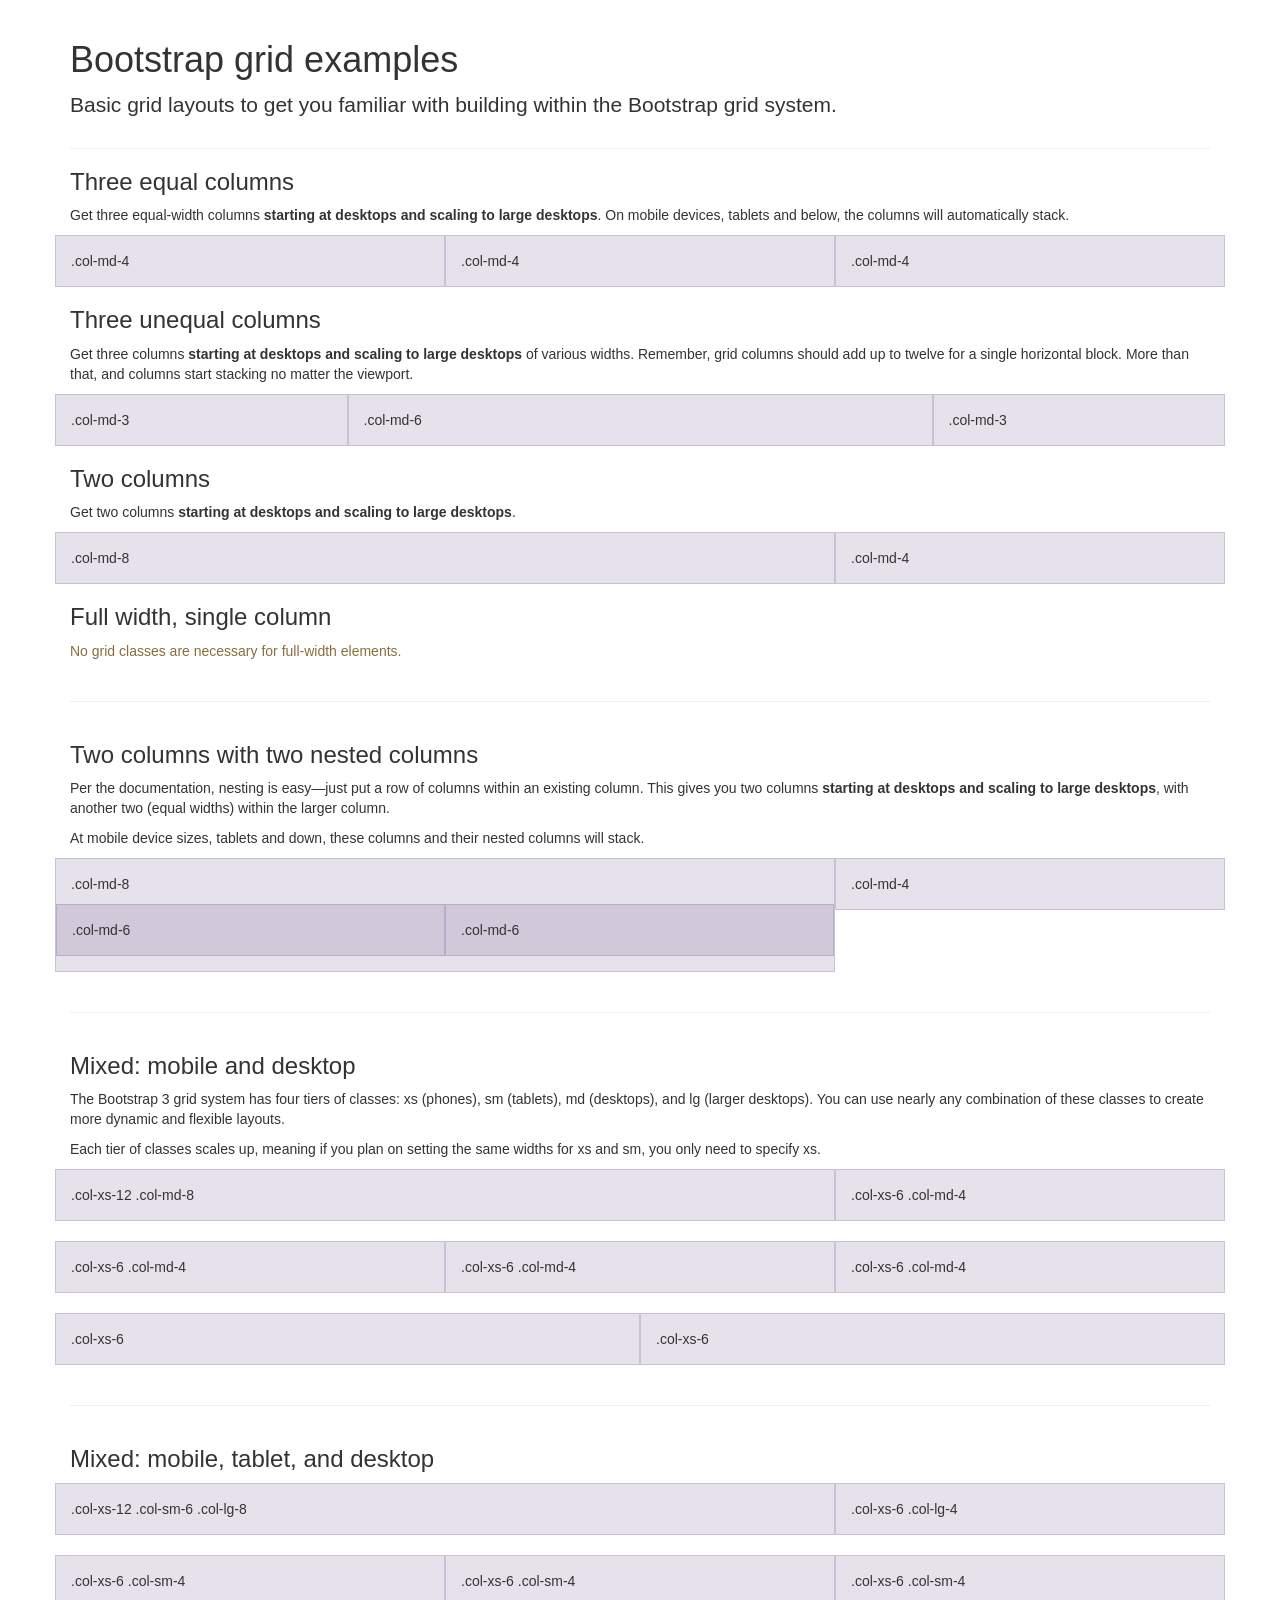
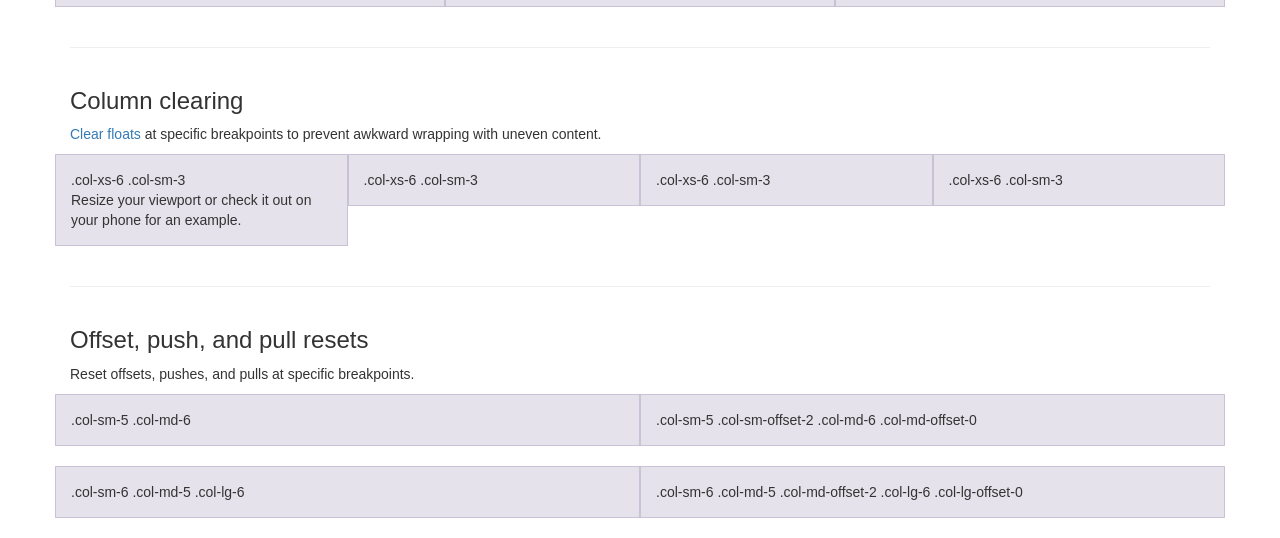
<file: webongda/view/bootstrap-3.3.6/docs/examples/grid/index.html>
<!DOCTYPE html>
<html lang="en">
  <head>
    <meta charset="utf-8">
    <meta http-equiv="X-UA-Compatible" content="IE=edge">
    <meta name="viewport" content="width=device-width, initial-scale=1">
    <!-- The above 3 meta tags *must* come first in the head; any other head content must come *after* these tags -->
    <meta name="description" content="">
    <meta name="author" content="">
    <link rel="icon" href="../../favicon.ico">

    <title>Grid Template for Bootstrap</title>

    <!-- Bootstrap core CSS -->
    <link href="../../dist/css/bootstrap.min.css" rel="stylesheet">

    <!-- IE10 viewport hack for Surface/desktop Windows 8 bug -->
    <link href="../../assets/css/ie10-viewport-bug-workaround.css" rel="stylesheet">

    <!-- Custom styles for this template -->
    <link href="grid.css" rel="stylesheet">

    <!-- Just for debugging purposes. Don't actually copy these 2 lines! -->
    <!--[if lt IE 9]><script src="../../assets/js/ie8-responsive-file-warning.js"></script><![endif]-->
    <script src="../../assets/js/ie-emulation-modes-warning.js"></script>

    <!-- HTML5 shim and Respond.js for IE8 support of HTML5 elements and media queries -->
    <!--[if lt IE 9]>
      <script src="https://oss.maxcdn.com/html5shiv/3.7.2/html5shiv.min.js"></script>
      <script src="https://oss.maxcdn.com/respond/1.4.2/respond.min.js"></script>
    <![endif]-->
  </head>

  <body>
    <div class="container">

      <div class="page-header">
        <h1>Bootstrap grid examples</h1>
        <p class="lead">Basic grid layouts to get you familiar with building within the Bootstrap grid system.</p>
      </div>

      <h3>Three equal columns</h3>
      <p>Get three equal-width columns <strong>starting at desktops and scaling to large desktops</strong>. On mobile devices, tablets and below, the columns will automatically stack.</p>
      <div class="row">
        <div class="col-md-4">.col-md-4</div>
        <div class="col-md-4">.col-md-4</div>
        <div class="col-md-4">.col-md-4</div>
      </div>

      <h3>Three unequal columns</h3>
      <p>Get three columns <strong>starting at desktops and scaling to large desktops</strong> of various widths. Remember, grid columns should add up to twelve for a single horizontal block. More than that, and columns start stacking no matter the viewport.</p>
      <div class="row">
        <div class="col-md-3">.col-md-3</div>
        <div class="col-md-6">.col-md-6</div>
        <div class="col-md-3">.col-md-3</div>
      </div>

      <h3>Two columns</h3>
      <p>Get two columns <strong>starting at desktops and scaling to large desktops</strong>.</p>
      <div class="row">
        <div class="col-md-8">.col-md-8</div>
        <div class="col-md-4">.col-md-4</div>
      </div>

      <h3>Full width, single column</h3>
      <p class="text-warning">No grid classes are necessary for full-width elements.</p>

      <hr>

      <h3>Two columns with two nested columns</h3>
      <p>Per the documentation, nesting is easy—just put a row of columns within an existing column. This gives you two columns <strong>starting at desktops and scaling to large desktops</strong>, with another two (equal widths) within the larger column.</p>
      <p>At mobile device sizes, tablets and down, these columns and their nested columns will stack.</p>
      <div class="row">
        <div class="col-md-8">
          .col-md-8
          <div class="row">
            <div class="col-md-6">.col-md-6</div>
            <div class="col-md-6">.col-md-6</div>
          </div>
        </div>
        <div class="col-md-4">.col-md-4</div>
      </div>

      <hr>

      <h3>Mixed: mobile and desktop</h3>
      <p>The Bootstrap 3 grid system has four tiers of classes: xs (phones), sm (tablets), md (desktops), and lg (larger desktops). You can use nearly any combination of these classes to create more dynamic and flexible layouts.</p>
      <p>Each tier of classes scales up, meaning if you plan on setting the same widths for xs and sm, you only need to specify xs.</p>
      <div class="row">
        <div class="col-xs-12 col-md-8">.col-xs-12 .col-md-8</div>
        <div class="col-xs-6 col-md-4">.col-xs-6 .col-md-4</div>
      </div>
      <div class="row">
        <div class="col-xs-6 col-md-4">.col-xs-6 .col-md-4</div>
        <div class="col-xs-6 col-md-4">.col-xs-6 .col-md-4</div>
        <div class="col-xs-6 col-md-4">.col-xs-6 .col-md-4</div>
      </div>
      <div class="row">
        <div class="col-xs-6">.col-xs-6</div>
        <div class="col-xs-6">.col-xs-6</div>
      </div>

      <hr>

      <h3>Mixed: mobile, tablet, and desktop</h3>
      <p></p>
      <div class="row">
        <div class="col-xs-12 col-sm-6 col-lg-8">.col-xs-12 .col-sm-6 .col-lg-8</div>
        <div class="col-xs-6 col-lg-4">.col-xs-6 .col-lg-4</div>
      </div>
      <div class="row">
        <div class="col-xs-6 col-sm-4">.col-xs-6 .col-sm-4</div>
        <div class="col-xs-6 col-sm-4">.col-xs-6 .col-sm-4</div>
        <div class="col-xs-6 col-sm-4">.col-xs-6 .col-sm-4</div>
      </div>

      <hr>

      <h3>Column clearing</h3>
      <p><a href="http://getbootstrap.com/css/#grid-responsive-resets">Clear floats</a> at specific breakpoints to prevent awkward wrapping with uneven content.</p>
      <div class="row">
        <div class="col-xs-6 col-sm-3">
          .col-xs-6 .col-sm-3
          <br>
          Resize your viewport or check it out on your phone for an example.
        </div>
        <div class="col-xs-6 col-sm-3">.col-xs-6 .col-sm-3</div>

        <!-- Add the extra clearfix for only the required viewport -->
        <div class="clearfix visible-xs"></div>

        <div class="col-xs-6 col-sm-3">.col-xs-6 .col-sm-3</div>
        <div class="col-xs-6 col-sm-3">.col-xs-6 .col-sm-3</div>
      </div>

      <hr>

      <h3>Offset, push, and pull resets</h3>
      <p>Reset offsets, pushes, and pulls at specific breakpoints.</p>
      <div class="row">
        <div class="col-sm-5 col-md-6">.col-sm-5 .col-md-6</div>
        <div class="col-sm-5 col-sm-offset-2 col-md-6 col-md-offset-0">.col-sm-5 .col-sm-offset-2 .col-md-6 .col-md-offset-0</div>
      </div>
      <div class="row">
        <div class="col-sm-6 col-md-5 col-lg-6">.col-sm-6 .col-md-5 .col-lg-6</div>
        <div class="col-sm-6 col-md-5 col-md-offset-2 col-lg-6 col-lg-offset-0">.col-sm-6 .col-md-5 .col-md-offset-2 .col-lg-6 .col-lg-offset-0</div>
      </div>


    </div> <!-- /container -->


    <!-- IE10 viewport hack for Surface/desktop Windows 8 bug -->
    <script src="../../assets/js/ie10-viewport-bug-workaround.js"></script>
  </body>
</html>
</file>
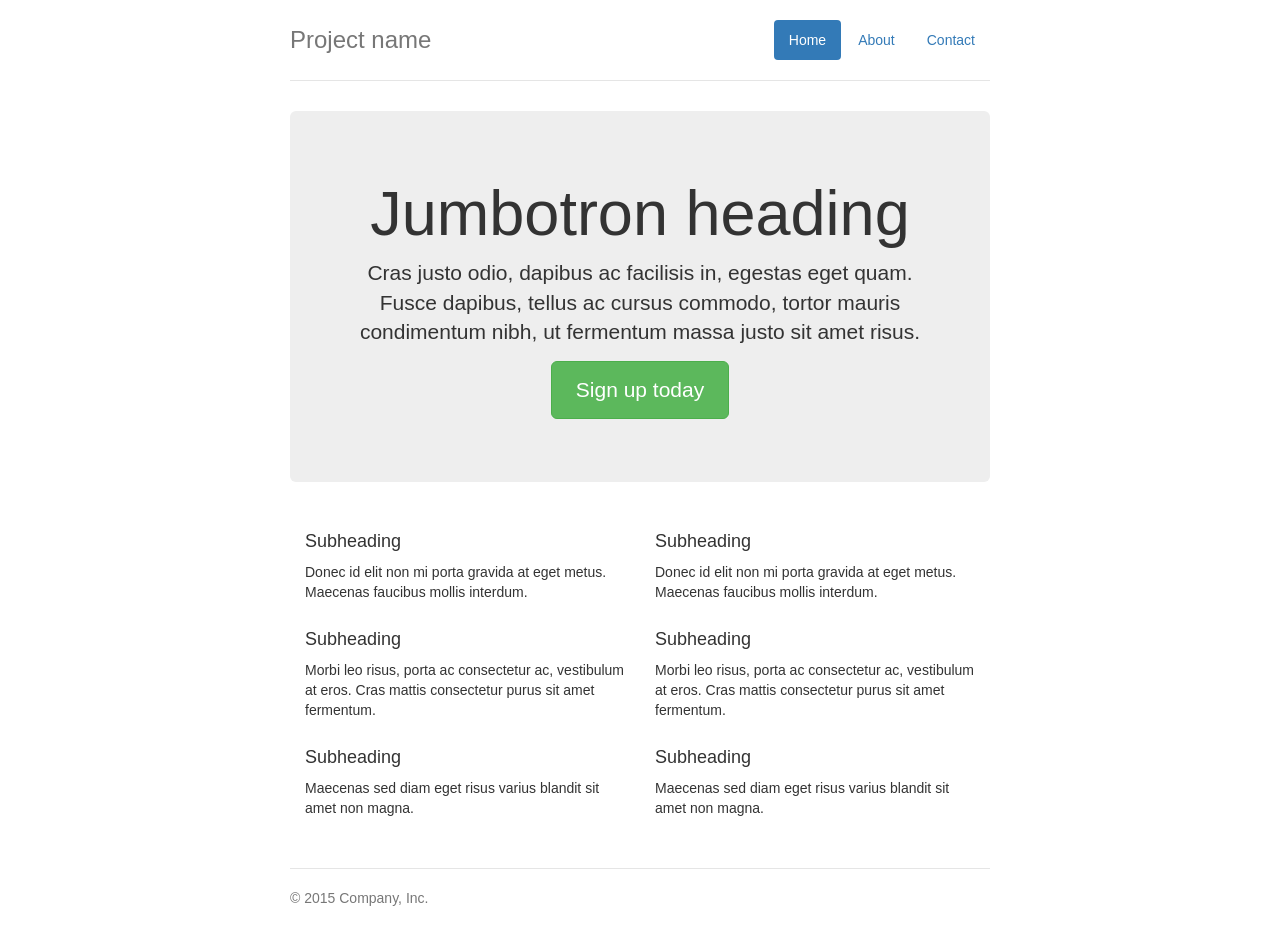
<file: webongda/view/bootstrap-3.3.6/docs/examples/jumbotron-narrow/index.html>
<!DOCTYPE html>
<html lang="en">
  <head>
    <meta charset="utf-8">
    <meta http-equiv="X-UA-Compatible" content="IE=edge">
    <meta name="viewport" content="width=device-width, initial-scale=1">
    <!-- The above 3 meta tags *must* come first in the head; any other head content must come *after* these tags -->
    <meta name="description" content="">
    <meta name="author" content="">
    <link rel="icon" href="../../favicon.ico">

    <title>Narrow Jumbotron Template for Bootstrap</title>

    <!-- Bootstrap core CSS -->
    <link href="../../dist/css/bootstrap.min.css" rel="stylesheet">

    <!-- IE10 viewport hack for Surface/desktop Windows 8 bug -->
    <link href="../../assets/css/ie10-viewport-bug-workaround.css" rel="stylesheet">

    <!-- Custom styles for this template -->
    <link href="jumbotron-narrow.css" rel="stylesheet">

    <!-- Just for debugging purposes. Don't actually copy these 2 lines! -->
    <!--[if lt IE 9]><script src="../../assets/js/ie8-responsive-file-warning.js"></script><![endif]-->
    <script src="../../assets/js/ie-emulation-modes-warning.js"></script>

    <!-- HTML5 shim and Respond.js for IE8 support of HTML5 elements and media queries -->
    <!--[if lt IE 9]>
      <script src="https://oss.maxcdn.com/html5shiv/3.7.2/html5shiv.min.js"></script>
      <script src="https://oss.maxcdn.com/respond/1.4.2/respond.min.js"></script>
    <![endif]-->
  </head>

  <body>

    <div class="container">
      <div class="header clearfix">
        <nav>
          <ul class="nav nav-pills pull-right">
            <li role="presentation" class="active"><a href="#">Home</a></li>
            <li role="presentation"><a href="#">About</a></li>
            <li role="presentation"><a href="#">Contact</a></li>
          </ul>
        </nav>
        <h3 class="text-muted">Project name</h3>
      </div>

      <div class="jumbotron">
        <h1>Jumbotron heading</h1>
        <p class="lead">Cras justo odio, dapibus ac facilisis in, egestas eget quam. Fusce dapibus, tellus ac cursus commodo, tortor mauris condimentum nibh, ut fermentum massa justo sit amet risus.</p>
        <p><a class="btn btn-lg btn-success" href="#" role="button">Sign up today</a></p>
      </div>

      <div class="row marketing">
        <div class="col-lg-6">
          <h4>Subheading</h4>
          <p>Donec id elit non mi porta gravida at eget metus. Maecenas faucibus mollis interdum.</p>

          <h4>Subheading</h4>
          <p>Morbi leo risus, porta ac consectetur ac, vestibulum at eros. Cras mattis consectetur purus sit amet fermentum.</p>

          <h4>Subheading</h4>
          <p>Maecenas sed diam eget risus varius blandit sit amet non magna.</p>
        </div>

        <div class="col-lg-6">
          <h4>Subheading</h4>
          <p>Donec id elit non mi porta gravida at eget metus. Maecenas faucibus mollis interdum.</p>

          <h4>Subheading</h4>
          <p>Morbi leo risus, porta ac consectetur ac, vestibulum at eros. Cras mattis consectetur purus sit amet fermentum.</p>

          <h4>Subheading</h4>
          <p>Maecenas sed diam eget risus varius blandit sit amet non magna.</p>
        </div>
      </div>

      <footer class="footer">
        <p>&copy; 2015 Company, Inc.</p>
      </footer>

    </div> <!-- /container -->


    <!-- IE10 viewport hack for Surface/desktop Windows 8 bug -->
    <script src="../../assets/js/ie10-viewport-bug-workaround.js"></script>
  </body>
</html>
</file>
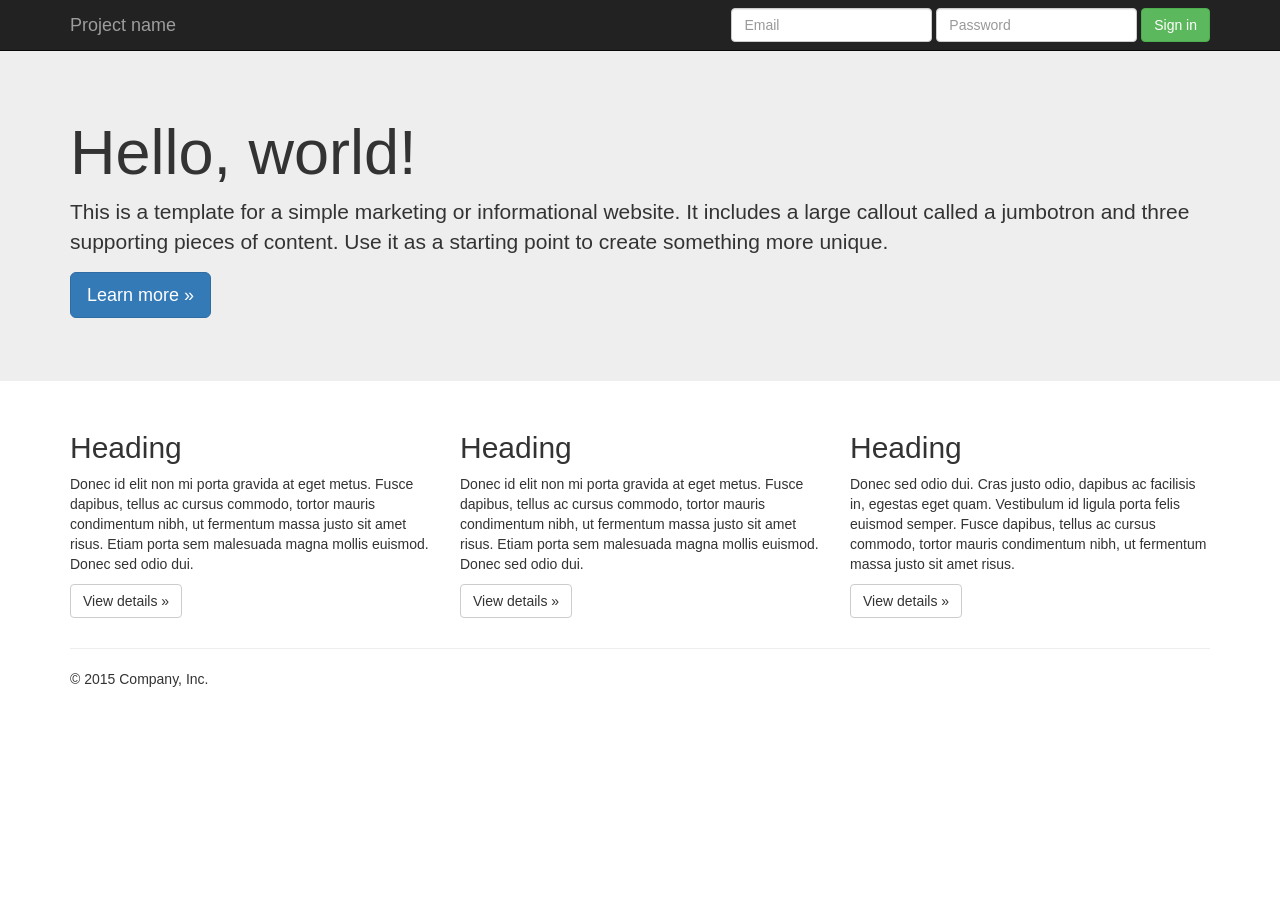
<file: webongda/view/bootstrap-3.3.6/docs/examples/jumbotron/index.html>
<!DOCTYPE html>
<html lang="en">
  <head>
    <meta charset="utf-8">
    <meta http-equiv="X-UA-Compatible" content="IE=edge">
    <meta name="viewport" content="width=device-width, initial-scale=1">
    <!-- The above 3 meta tags *must* come first in the head; any other head content must come *after* these tags -->
    <meta name="description" content="">
    <meta name="author" content="">
    <link rel="icon" href="../../favicon.ico">

    <title>Jumbotron Template for Bootstrap</title>

    <!-- Bootstrap core CSS -->
    <link href="../../dist/css/bootstrap.min.css" rel="stylesheet">

    <!-- IE10 viewport hack for Surface/desktop Windows 8 bug -->
    <link href="../../assets/css/ie10-viewport-bug-workaround.css" rel="stylesheet">

    <!-- Custom styles for this template -->
    <link href="jumbotron.css" rel="stylesheet">

    <!-- Just for debugging purposes. Don't actually copy these 2 lines! -->
    <!--[if lt IE 9]><script src="../../assets/js/ie8-responsive-file-warning.js"></script><![endif]-->
    <script src="../../assets/js/ie-emulation-modes-warning.js"></script>

    <!-- HTML5 shim and Respond.js for IE8 support of HTML5 elements and media queries -->
    <!--[if lt IE 9]>
      <script src="https://oss.maxcdn.com/html5shiv/3.7.2/html5shiv.min.js"></script>
      <script src="https://oss.maxcdn.com/respond/1.4.2/respond.min.js"></script>
    <![endif]-->
  </head>

  <body>

    <nav class="navbar navbar-inverse navbar-fixed-top">
      <div class="container">
        <div class="navbar-header">
          <button type="button" class="navbar-toggle collapsed" data-toggle="collapse" data-target="#navbar" aria-expanded="false" aria-controls="navbar">
            <span class="sr-only">Toggle navigation</span>
            <span class="icon-bar"></span>
            <span class="icon-bar"></span>
            <span class="icon-bar"></span>
          </button>
          <a class="navbar-brand" href="#">Project name</a>
        </div>
        <div id="navbar" class="navbar-collapse collapse">
          <form class="navbar-form navbar-right">
            <div class="form-group">
              <input type="text" placeholder="Email" class="form-control">
            </div>
            <div class="form-group">
              <input type="password" placeholder="Password" class="form-control">
            </div>
            <button type="submit" class="btn btn-success">Sign in</button>
          </form>
        </div><!--/.navbar-collapse -->
      </div>
    </nav>

    <!-- Main jumbotron for a primary marketing message or call to action -->
    <div class="jumbotron">
      <div class="container">
        <h1>Hello, world!</h1>
        <p>This is a template for a simple marketing or informational website. It includes a large callout called a jumbotron and three supporting pieces of content. Use it as a starting point to create something more unique.</p>
        <p><a class="btn btn-primary btn-lg" href="#" role="button">Learn more &raquo;</a></p>
      </div>
    </div>

    <div class="container">
      <!-- Example row of columns -->
      <div class="row">
        <div class="col-md-4">
          <h2>Heading</h2>
          <p>Donec id elit non mi porta gravida at eget metus. Fusce dapibus, tellus ac cursus commodo, tortor mauris condimentum nibh, ut fermentum massa justo sit amet risus. Etiam porta sem malesuada magna mollis euismod. Donec sed odio dui. </p>
          <p><a class="btn btn-default" href="#" role="button">View details &raquo;</a></p>
        </div>
        <div class="col-md-4">
          <h2>Heading</h2>
          <p>Donec id elit non mi porta gravida at eget metus. Fusce dapibus, tellus ac cursus commodo, tortor mauris condimentum nibh, ut fermentum massa justo sit amet risus. Etiam porta sem malesuada magna mollis euismod. Donec sed odio dui. </p>
          <p><a class="btn btn-default" href="#" role="button">View details &raquo;</a></p>
       </div>
        <div class="col-md-4">
          <h2>Heading</h2>
          <p>Donec sed odio dui. Cras justo odio, dapibus ac facilisis in, egestas eget quam. Vestibulum id ligula porta felis euismod semper. Fusce dapibus, tellus ac cursus commodo, tortor mauris condimentum nibh, ut fermentum massa justo sit amet risus.</p>
          <p><a class="btn btn-default" href="#" role="button">View details &raquo;</a></p>
        </div>
      </div>

      <hr>

      <footer>
        <p>&copy; 2015 Company, Inc.</p>
      </footer>
    </div> <!-- /container -->


    <!-- Bootstrap core JavaScript
    ================================================== -->
    <!-- Placed at the end of the document so the pages load faster -->
    <script src="https://ajax.googleapis.com/ajax/libs/jquery/1.11.3/jquery.min.js"></script>
    <script>window.jQuery || document.write('<script src="../../assets/js/vendor/jquery.min.js"><\/script>')</script>
    <script src="../../dist/js/bootstrap.min.js"></script>
    <!-- IE10 viewport hack for Surface/desktop Windows 8 bug -->
    <script src="../../assets/js/ie10-viewport-bug-workaround.js"></script>
  </body>
</html>
</file>
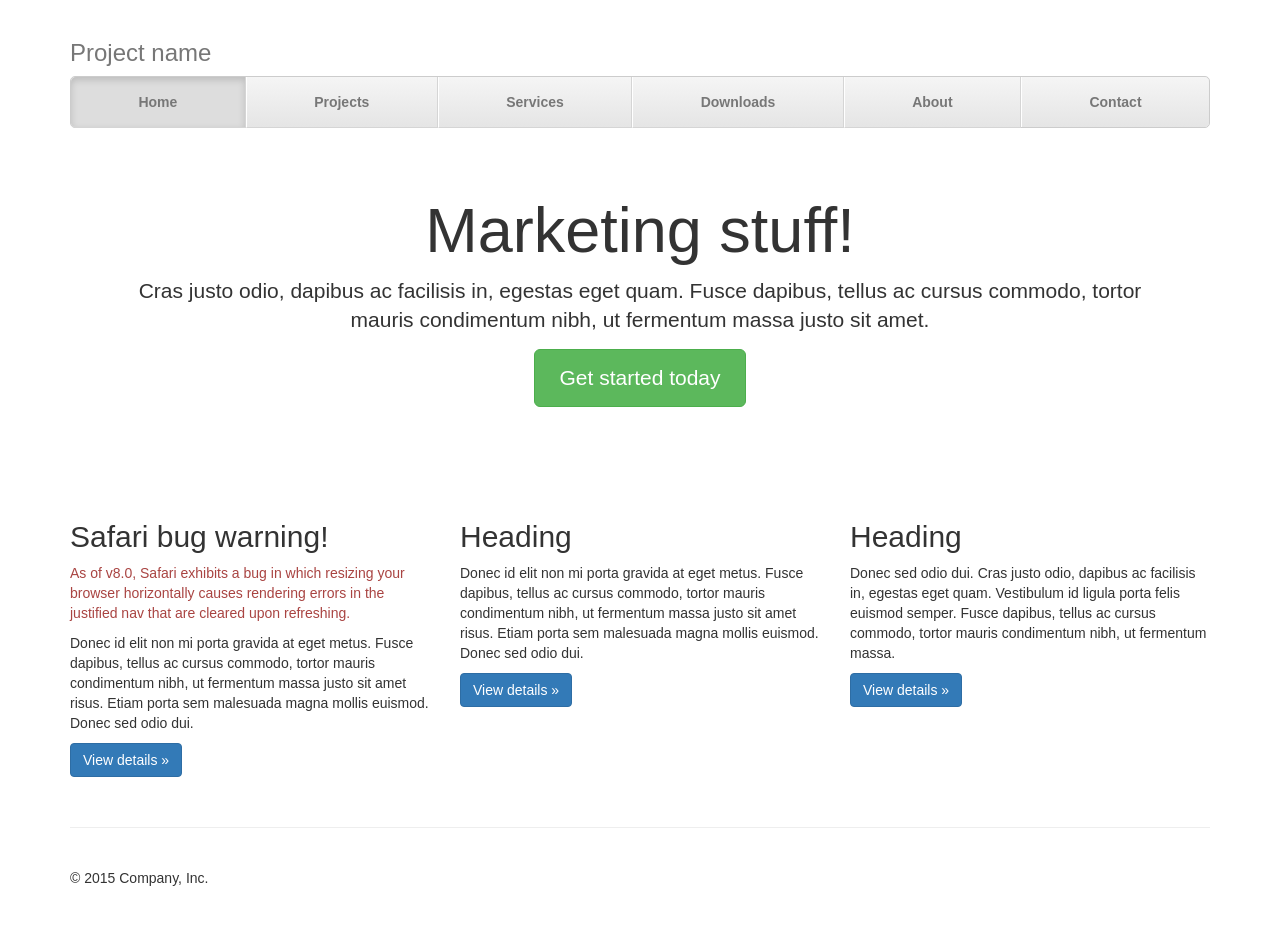
<file: webongda/view/bootstrap-3.3.6/docs/examples/justified-nav/index.html>
<!DOCTYPE html>
<html lang="en">
  <head>
    <meta charset="utf-8">
    <meta http-equiv="X-UA-Compatible" content="IE=edge">
    <meta name="viewport" content="width=device-width, initial-scale=1">
    <!-- The above 3 meta tags *must* come first in the head; any other head content must come *after* these tags -->
    <meta name="description" content="">
    <meta name="author" content="">
    <link rel="icon" href="../../favicon.ico">

    <title>Justified Nav Template for Bootstrap</title>

    <!-- Bootstrap core CSS -->
    <link href="../../dist/css/bootstrap.min.css" rel="stylesheet">

    <!-- IE10 viewport hack for Surface/desktop Windows 8 bug -->
    <link href="../../assets/css/ie10-viewport-bug-workaround.css" rel="stylesheet">

    <!-- Custom styles for this template -->
    <link href="justified-nav.css" rel="stylesheet">

    <!-- Just for debugging purposes. Don't actually copy these 2 lines! -->
    <!--[if lt IE 9]><script src="../../assets/js/ie8-responsive-file-warning.js"></script><![endif]-->
    <script src="../../assets/js/ie-emulation-modes-warning.js"></script>

    <!-- HTML5 shim and Respond.js for IE8 support of HTML5 elements and media queries -->
    <!--[if lt IE 9]>
      <script src="https://oss.maxcdn.com/html5shiv/3.7.2/html5shiv.min.js"></script>
      <script src="https://oss.maxcdn.com/respond/1.4.2/respond.min.js"></script>
    <![endif]-->
  </head>

  <body>

    <div class="container">

      <!-- The justified navigation menu is meant for single line per list item.
           Multiple lines will require custom code not provided by Bootstrap. -->
      <div class="masthead">
        <h3 class="text-muted">Project name</h3>
        <nav>
          <ul class="nav nav-justified">
            <li class="active"><a href="#">Home</a></li>
            <li><a href="#">Projects</a></li>
            <li><a href="#">Services</a></li>
            <li><a href="#">Downloads</a></li>
            <li><a href="#">About</a></li>
            <li><a href="#">Contact</a></li>
          </ul>
        </nav>
      </div>

      <!-- Jumbotron -->
      <div class="jumbotron">
        <h1>Marketing stuff!</h1>
        <p class="lead">Cras justo odio, dapibus ac facilisis in, egestas eget quam. Fusce dapibus, tellus ac cursus commodo, tortor mauris condimentum nibh, ut fermentum massa justo sit amet.</p>
        <p><a class="btn btn-lg btn-success" href="#" role="button">Get started today</a></p>
      </div>

      <!-- Example row of columns -->
      <div class="row">
        <div class="col-lg-4">
          <h2>Safari bug warning!</h2>
          <p class="text-danger">As of v8.0, Safari exhibits a bug in which resizing your browser horizontally causes rendering errors in the justified nav that are cleared upon refreshing.</p>
          <p>Donec id elit non mi porta gravida at eget metus. Fusce dapibus, tellus ac cursus commodo, tortor mauris condimentum nibh, ut fermentum massa justo sit amet risus. Etiam porta sem malesuada magna mollis euismod. Donec sed odio dui. </p>
          <p><a class="btn btn-primary" href="#" role="button">View details &raquo;</a></p>
        </div>
        <div class="col-lg-4">
          <h2>Heading</h2>
          <p>Donec id elit non mi porta gravida at eget metus. Fusce dapibus, tellus ac cursus commodo, tortor mauris condimentum nibh, ut fermentum massa justo sit amet risus. Etiam porta sem malesuada magna mollis euismod. Donec sed odio dui. </p>
          <p><a class="btn btn-primary" href="#" role="button">View details &raquo;</a></p>
       </div>
        <div class="col-lg-4">
          <h2>Heading</h2>
          <p>Donec sed odio dui. Cras justo odio, dapibus ac facilisis in, egestas eget quam. Vestibulum id ligula porta felis euismod semper. Fusce dapibus, tellus ac cursus commodo, tortor mauris condimentum nibh, ut fermentum massa.</p>
          <p><a class="btn btn-primary" href="#" role="button">View details &raquo;</a></p>
        </div>
      </div>

      <!-- Site footer -->
      <footer class="footer">
        <p>&copy; 2015 Company, Inc.</p>
      </footer>

    </div> <!-- /container -->


    <!-- IE10 viewport hack for Surface/desktop Windows 8 bug -->
    <script src="../../assets/js/ie10-viewport-bug-workaround.js"></script>
  </body>
</html>
</file>
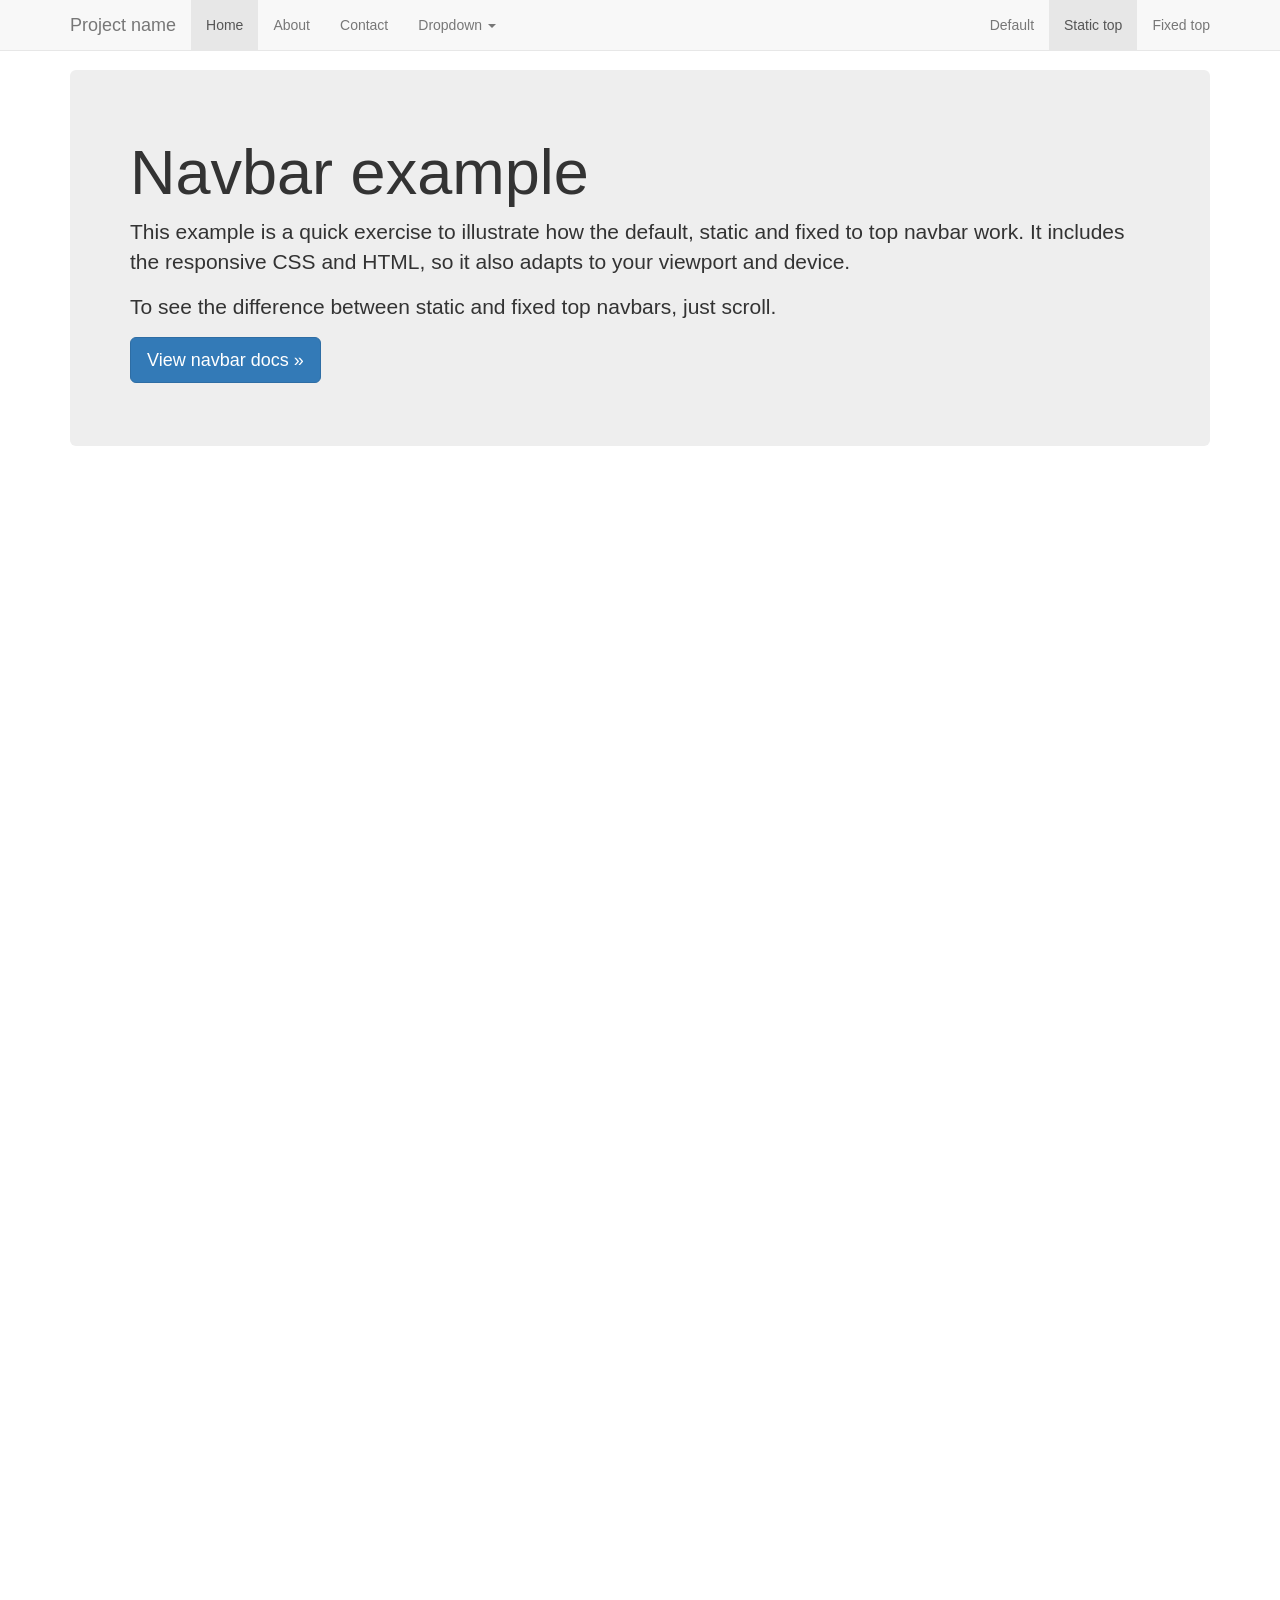
<file: webongda/view/bootstrap-3.3.6/docs/examples/navbar-static-top/index.html>
<!DOCTYPE html>
<html lang="en">
  <head>
    <meta charset="utf-8">
    <meta http-equiv="X-UA-Compatible" content="IE=edge">
    <meta name="viewport" content="width=device-width, initial-scale=1">
    <!-- The above 3 meta tags *must* come first in the head; any other head content must come *after* these tags -->
    <meta name="description" content="">
    <meta name="author" content="">
    <link rel="icon" href="../../favicon.ico">

    <title>Static Top Navbar Example for Bootstrap</title>

    <!-- Bootstrap core CSS -->
    <link href="../../dist/css/bootstrap.min.css" rel="stylesheet">

    <!-- IE10 viewport hack for Surface/desktop Windows 8 bug -->
    <link href="../../assets/css/ie10-viewport-bug-workaround.css" rel="stylesheet">

    <!-- Custom styles for this template -->
    <link href="navbar-static-top.css" rel="stylesheet">

    <!-- Just for debugging purposes. Don't actually copy these 2 lines! -->
    <!--[if lt IE 9]><script src="../../assets/js/ie8-responsive-file-warning.js"></script><![endif]-->
    <script src="../../assets/js/ie-emulation-modes-warning.js"></script>

    <!-- HTML5 shim and Respond.js for IE8 support of HTML5 elements and media queries -->
    <!--[if lt IE 9]>
      <script src="https://oss.maxcdn.com/html5shiv/3.7.2/html5shiv.min.js"></script>
      <script src="https://oss.maxcdn.com/respond/1.4.2/respond.min.js"></script>
    <![endif]-->
  </head>

  <body>

    <!-- Static navbar -->
    <nav class="navbar navbar-default navbar-static-top">
      <div class="container">
        <div class="navbar-header">
          <button type="button" class="navbar-toggle collapsed" data-toggle="collapse" data-target="#navbar" aria-expanded="false" aria-controls="navbar">
            <span class="sr-only">Toggle navigation</span>
            <span class="icon-bar"></span>
            <span class="icon-bar"></span>
            <span class="icon-bar"></span>
          </button>
          <a class="navbar-brand" href="#">Project name</a>
        </div>
        <div id="navbar" class="navbar-collapse collapse">
          <ul class="nav navbar-nav">
            <li class="active"><a href="#">Home</a></li>
            <li><a href="#about">About</a></li>
            <li><a href="#contact">Contact</a></li>
            <li class="dropdown">
              <a href="#" class="dropdown-toggle" data-toggle="dropdown" role="button" aria-haspopup="true" aria-expanded="false">Dropdown <span class="caret"></span></a>
              <ul class="dropdown-menu">
                <li><a href="#">Action</a></li>
                <li><a href="#">Another action</a></li>
                <li><a href="#">Something else here</a></li>
                <li role="separator" class="divider"></li>
                <li class="dropdown-header">Nav header</li>
                <li><a href="#">Separated link</a></li>
                <li><a href="#">One more separated link</a></li>
              </ul>
            </li>
          </ul>
          <ul class="nav navbar-nav navbar-right">
            <li><a href="../navbar/">Default</a></li>
            <li class="active"><a href="./">Static top <span class="sr-only">(current)</span></a></li>
            <li><a href="../navbar-fixed-top/">Fixed top</a></li>
          </ul>
        </div><!--/.nav-collapse -->
      </div>
    </nav>


    <div class="container">

      <!-- Main component for a primary marketing message or call to action -->
      <div class="jumbotron">
        <h1>Navbar example</h1>
        <p>This example is a quick exercise to illustrate how the default, static and fixed to top navbar work. It includes the responsive CSS and HTML, so it also adapts to your viewport and device.</p>
        <p>To see the difference between static and fixed top navbars, just scroll.</p>
        <p>
          <a class="btn btn-lg btn-primary" href="../../components/#navbar" role="button">View navbar docs &raquo;</a>
        </p>
      </div>

    </div> <!-- /container -->


    <!-- Bootstrap core JavaScript
    ================================================== -->
    <!-- Placed at the end of the document so the pages load faster -->
    <script src="https://ajax.googleapis.com/ajax/libs/jquery/1.11.3/jquery.min.js"></script>
    <script>window.jQuery || document.write('<script src="../../assets/js/vendor/jquery.min.js"><\/script>')</script>
    <script src="../../dist/js/bootstrap.min.js"></script>
    <!-- IE10 viewport hack for Surface/desktop Windows 8 bug -->
    <script src="../../assets/js/ie10-viewport-bug-workaround.js"></script>
  </body>
</html>
</file>
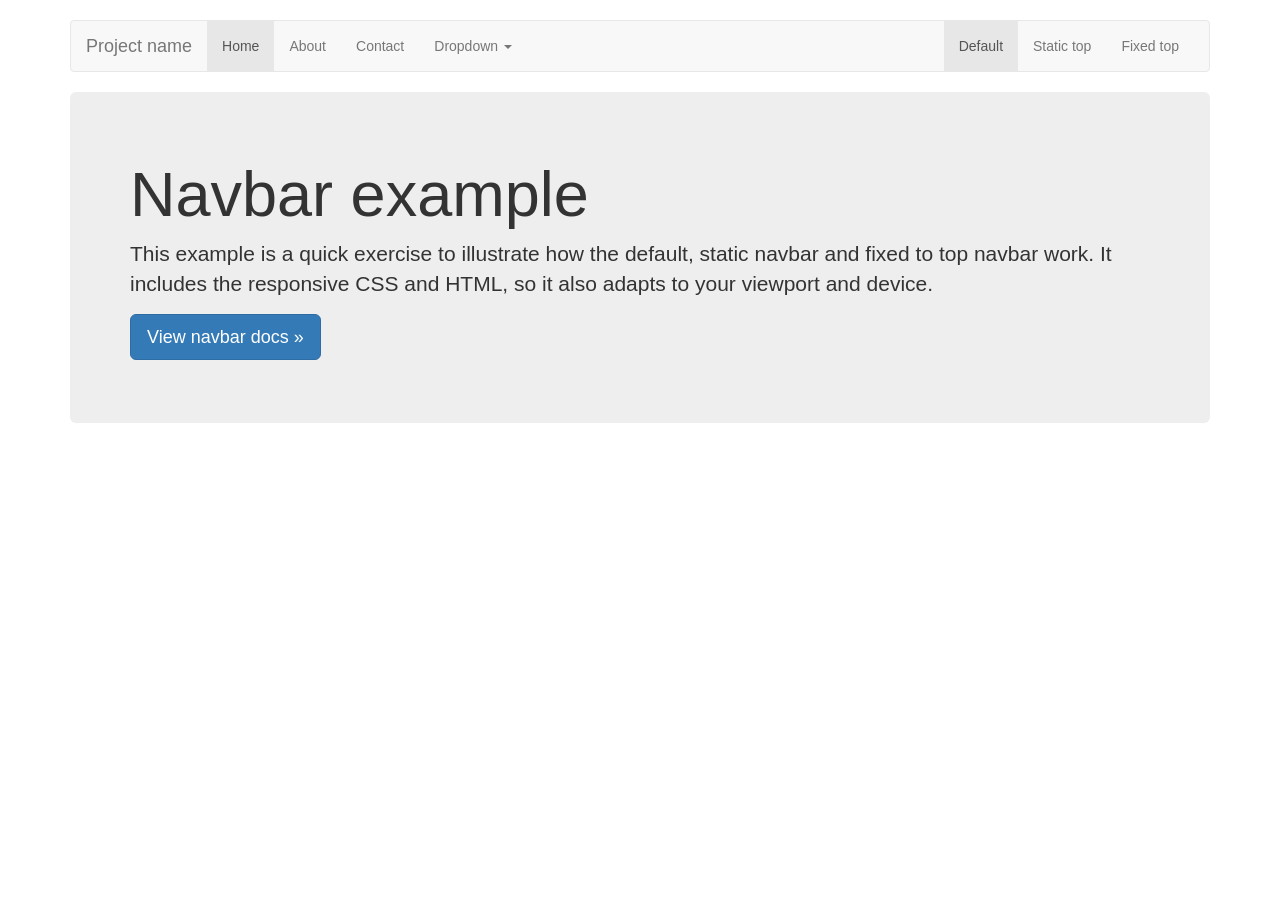
<file: webongda/view/bootstrap-3.3.6/docs/examples/navbar/index.html>
<!DOCTYPE html>
<html lang="en">
  <head>
    <meta charset="utf-8">
    <meta http-equiv="X-UA-Compatible" content="IE=edge">
    <meta name="viewport" content="width=device-width, initial-scale=1">
    <!-- The above 3 meta tags *must* come first in the head; any other head content must come *after* these tags -->
    <meta name="description" content="">
    <meta name="author" content="">
    <link rel="icon" href="../../favicon.ico">

    <title>Navbar Template for Bootstrap</title>

    <!-- Bootstrap core CSS -->
    <link href="../../dist/css/bootstrap.min.css" rel="stylesheet">

    <!-- IE10 viewport hack for Surface/desktop Windows 8 bug -->
    <link href="../../assets/css/ie10-viewport-bug-workaround.css" rel="stylesheet">

    <!-- Custom styles for this template -->
    <link href="navbar.css" rel="stylesheet">

    <!-- Just for debugging purposes. Don't actually copy these 2 lines! -->
    <!--[if lt IE 9]><script src="../../assets/js/ie8-responsive-file-warning.js"></script><![endif]-->
    <script src="../../assets/js/ie-emulation-modes-warning.js"></script>

    <!-- HTML5 shim and Respond.js for IE8 support of HTML5 elements and media queries -->
    <!--[if lt IE 9]>
      <script src="https://oss.maxcdn.com/html5shiv/3.7.2/html5shiv.min.js"></script>
      <script src="https://oss.maxcdn.com/respond/1.4.2/respond.min.js"></script>
    <![endif]-->
  </head>

  <body>

    <div class="container">

      <!-- Static navbar -->
      <nav class="navbar navbar-default">
        <div class="container-fluid">
          <div class="navbar-header">
            <button type="button" class="navbar-toggle collapsed" data-toggle="collapse" data-target="#navbar" aria-expanded="false" aria-controls="navbar">
              <span class="sr-only">Toggle navigation</span>
              <span class="icon-bar"></span>
              <span class="icon-bar"></span>
              <span class="icon-bar"></span>
            </button>
            <a class="navbar-brand" href="#">Project name</a>
          </div>
          <div id="navbar" class="navbar-collapse collapse">
            <ul class="nav navbar-nav">
              <li class="active"><a href="#">Home</a></li>
              <li><a href="#">About</a></li>
              <li><a href="#">Contact</a></li>
              <li class="dropdown">
                <a href="#" class="dropdown-toggle" data-toggle="dropdown" role="button" aria-haspopup="true" aria-expanded="false">Dropdown <span class="caret"></span></a>
                <ul class="dropdown-menu">
                  <li><a href="#">Action</a></li>
                  <li><a href="#">Another action</a></li>
                  <li><a href="#">Something else here</a></li>
                  <li role="separator" class="divider"></li>
                  <li class="dropdown-header">Nav header</li>
                  <li><a href="#">Separated link</a></li>
                  <li><a href="#">One more separated link</a></li>
                </ul>
              </li>
            </ul>
            <ul class="nav navbar-nav navbar-right">
              <li class="active"><a href="./">Default <span class="sr-only">(current)</span></a></li>
              <li><a href="../navbar-static-top/">Static top</a></li>
              <li><a href="../navbar-fixed-top/">Fixed top</a></li>
            </ul>
          </div><!--/.nav-collapse -->
        </div><!--/.container-fluid -->
      </nav>

      <!-- Main component for a primary marketing message or call to action -->
      <div class="jumbotron">
        <h1>Navbar example</h1>
        <p>This example is a quick exercise to illustrate how the default, static navbar and fixed to top navbar work. It includes the responsive CSS and HTML, so it also adapts to your viewport and device.</p>
        <p>
          <a class="btn btn-lg btn-primary" href="../../components/#navbar" role="button">View navbar docs &raquo;</a>
        </p>
      </div>

    </div> <!-- /container -->


    <!-- Bootstrap core JavaScript
    ================================================== -->
    <!-- Placed at the end of the document so the pages load faster -->
    <script src="https://ajax.googleapis.com/ajax/libs/jquery/1.11.3/jquery.min.js"></script>
    <script>window.jQuery || document.write('<script src="../../assets/js/vendor/jquery.min.js"><\/script>')</script>
    <script src="../../dist/js/bootstrap.min.js"></script>
    <!-- IE10 viewport hack for Surface/desktop Windows 8 bug -->
    <script src="../../assets/js/ie10-viewport-bug-workaround.js"></script>
  </body>
</html>
</file>
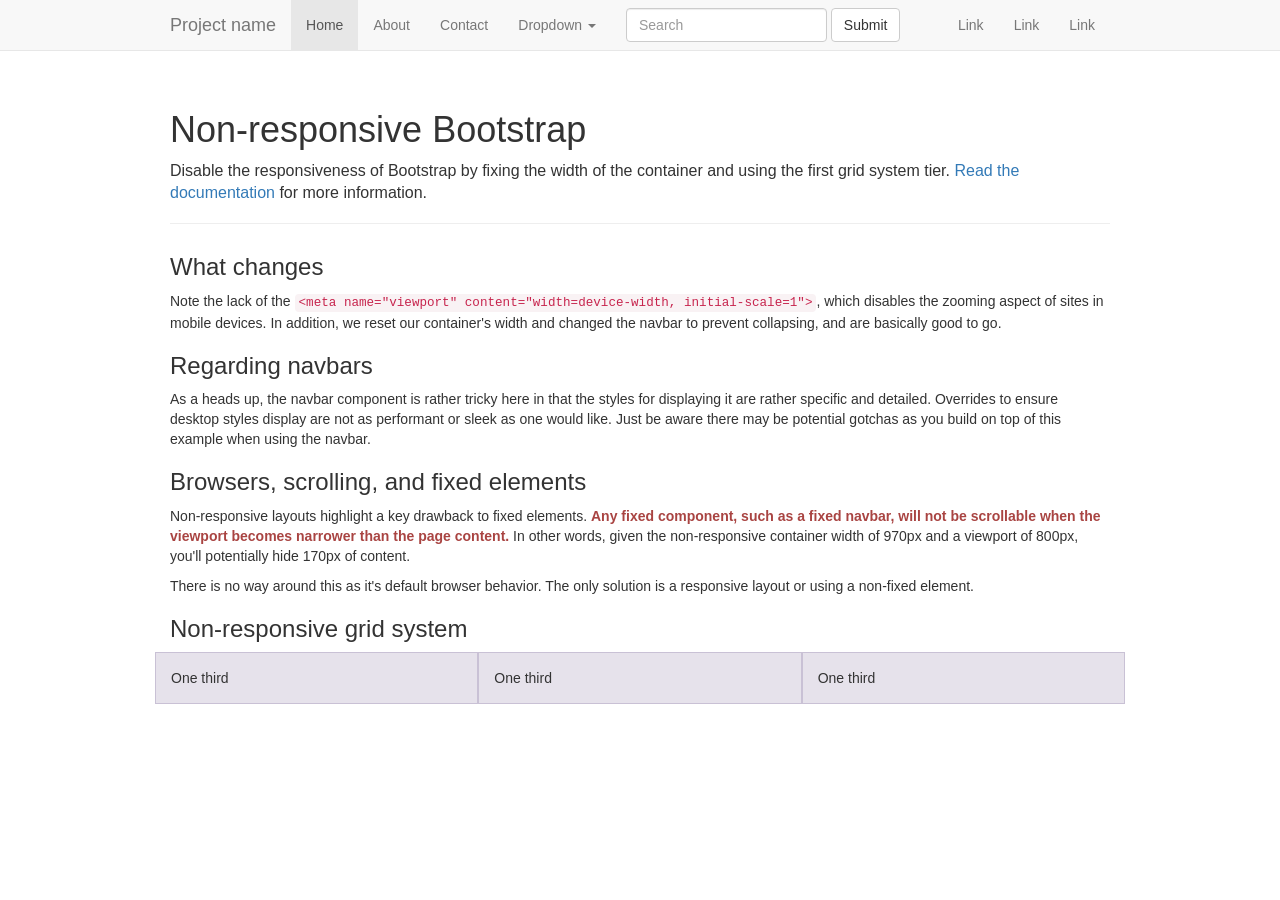
<file: webongda/view/bootstrap-3.3.6/docs/examples/non-responsive/index.html>
<!DOCTYPE html>
<html lang="en">
  <head>
    <meta charset="utf-8">
    <meta http-equiv="X-UA-Compatible" content="IE=edge">
    <!-- The above 2 meta tags *must* come first in the head; any other head content must come *after* these tags -->
    <meta name="description" content="">
    <meta name="author" content="">

    <!-- Note there is no responsive meta tag here -->

    <link rel="icon" href="../../favicon.ico">

    <title>Non-responsive Template for Bootstrap</title>

    <!-- Bootstrap core CSS -->
    <link href="../../dist/css/bootstrap.min.css" rel="stylesheet">

    <!-- IE10 viewport hack for Surface/desktop Windows 8 bug -->
    <link href="../../assets/css/ie10-viewport-bug-workaround.css" rel="stylesheet">

    <!-- Custom styles for this template -->
    <link href="non-responsive.css" rel="stylesheet">

    <!-- Just for debugging purposes. Don't actually copy these 2 lines! -->
    <!--[if lt IE 9]><script src="../../assets/js/ie8-responsive-file-warning.js"></script><![endif]-->
    <script src="../../assets/js/ie-emulation-modes-warning.js"></script>

    <!-- HTML5 shim and Respond.js for IE8 support of HTML5 elements and media queries -->
    <!--[if lt IE 9]>
      <script src="https://oss.maxcdn.com/html5shiv/3.7.2/html5shiv.min.js"></script>
      <script src="https://oss.maxcdn.com/respond/1.4.2/respond.min.js"></script>
    <![endif]-->
  </head>

  <body>

    <!-- Fixed navbar -->
    <nav class="navbar navbar-default navbar-fixed-top">
      <div class="container">
        <div class="navbar-header">
          <!-- The mobile navbar-toggle button can be safely removed since you do not need it in a non-responsive implementation -->
          <a class="navbar-brand" href="#">Project name</a>
        </div>
        <!-- Note that the .navbar-collapse and .collapse classes have been removed from the #navbar -->
        <div id="navbar">
          <ul class="nav navbar-nav">
            <li class="active"><a href="#">Home</a></li>
            <li><a href="#about">About</a></li>
            <li><a href="#contact">Contact</a></li>
            <li class="dropdown">
              <a href="#" class="dropdown-toggle" data-toggle="dropdown" role="button" aria-haspopup="true" aria-expanded="false">Dropdown <span class="caret"></span></a>
              <ul class="dropdown-menu">
                <li><a href="#">Action</a></li>
                <li><a href="#">Another action</a></li>
                <li><a href="#">Something else here</a></li>
                <li role="separator" class="divider"></li>
                <li class="dropdown-header">Nav header</li>
                <li><a href="#">Separated link</a></li>
                <li><a href="#">One more separated link</a></li>
              </ul>
            </li>
          </ul>
          <form class="navbar-form navbar-left" role="search">
            <div class="form-group">
              <input type="text" class="form-control" placeholder="Search">
            </div>
            <button type="submit" class="btn btn-default">Submit</button>
          </form>
          <ul class="nav navbar-nav navbar-right">
            <li><a href="#">Link</a></li>
            <li><a href="#">Link</a></li>
            <li><a href="#">Link</a></li>
          </ul>
        </div><!--/.nav-collapse -->
      </div>
    </nav>

    <div class="container">

      <div class="page-header">
        <h1>Non-responsive Bootstrap</h1>
        <p class="lead">Disable the responsiveness of Bootstrap by fixing the width of the container and using the first grid system tier. <a href="http://getbootstrap.com/getting-started/#disable-responsive">Read the documentation</a> for more information.</p>
      </div>

      <h3>What changes</h3>
      <p>Note the lack of the <code>&lt;meta name="viewport" content="width=device-width, initial-scale=1"&gt;</code>, which disables the zooming aspect of sites in mobile devices. In addition, we reset our container's width and changed the navbar to prevent collapsing, and are basically good to go.</p>

      <h3>Regarding navbars</h3>
      <p>As a heads up, the navbar component is rather tricky here in that the styles for displaying it are rather specific and detailed. Overrides to ensure desktop styles display are not as performant or sleek as one would like. Just be aware there may be potential gotchas as you build on top of this example when using the navbar.</p>

      <h3>Browsers, scrolling, and fixed elements</h3>
      <p>Non-responsive layouts highlight a key drawback to fixed elements. <strong class="text-danger">Any fixed component, such as a fixed navbar, will not be scrollable when the viewport becomes narrower than the page content.</strong> In other words, given the non-responsive container width of 970px and a viewport of 800px, you'll potentially hide 170px of content.</p>
      <p>There is no way around this as it's default browser behavior. The only solution is a responsive layout or using a non-fixed element.</p>

      <h3>Non-responsive grid system</h3>
      <div class="row">
        <div class="col-xs-4">One third</div>
        <div class="col-xs-4">One third</div>
        <div class="col-xs-4">One third</div>
      </div>

    </div> <!-- /container -->


    <!-- Bootstrap core JavaScript
    ================================================== -->
    <!-- Placed at the end of the document so the pages load faster -->
    <script src="https://ajax.googleapis.com/ajax/libs/jquery/1.11.3/jquery.min.js"></script>
    <script>window.jQuery || document.write('<script src="../../assets/js/vendor/jquery.min.js"><\/script>')</script>
    <script src="../../dist/js/bootstrap.min.js"></script>
    <!-- IE10 viewport hack for Surface/desktop Windows 8 bug -->
    <script src="../../assets/js/ie10-viewport-bug-workaround.js"></script>
  </body>
</html>
</file>
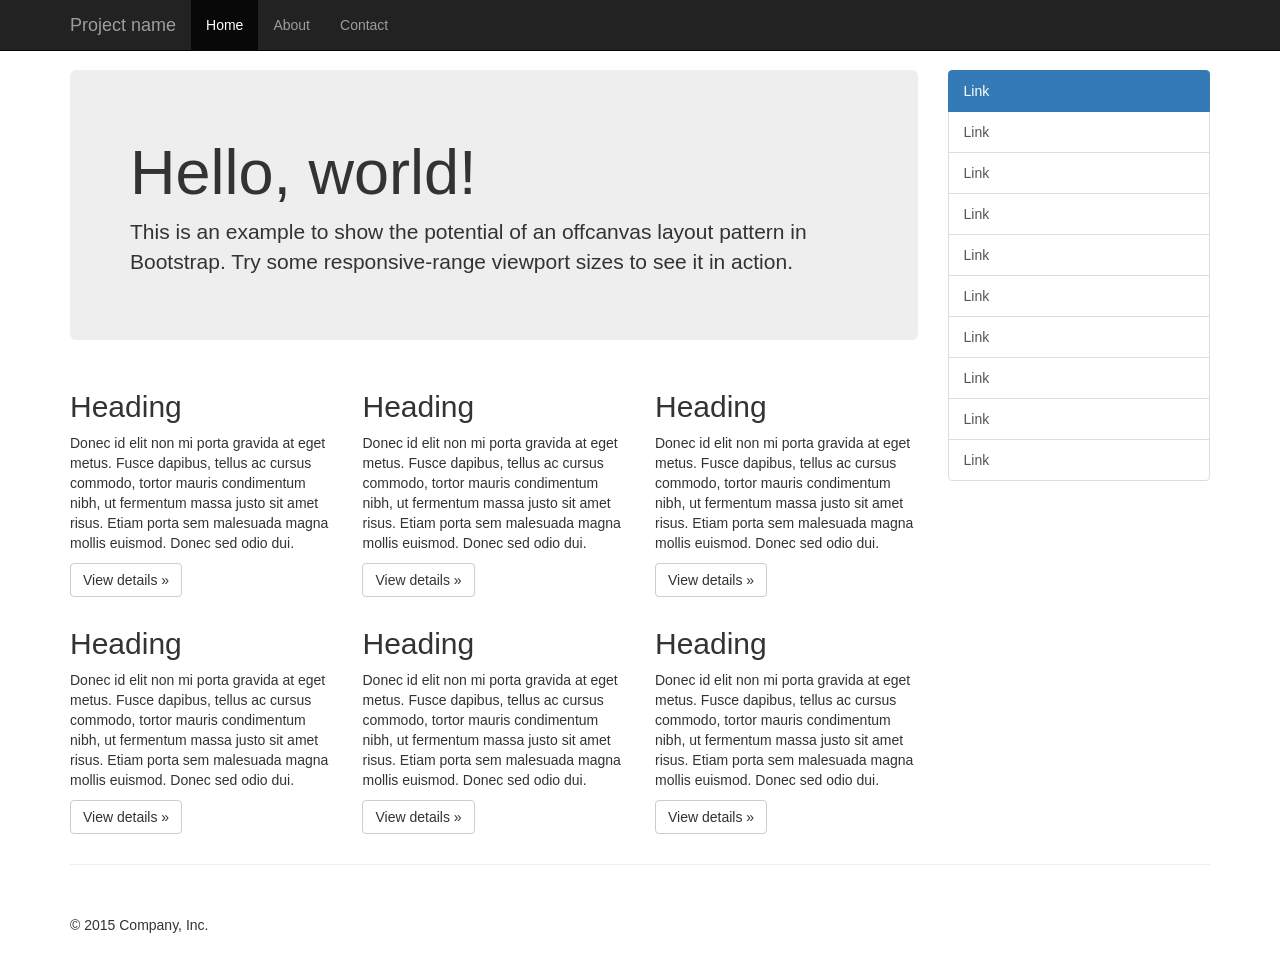
<file: webongda/view/bootstrap-3.3.6/docs/examples/offcanvas/index.html>
<!DOCTYPE html>
<html lang="en">
  <head>
    <meta charset="utf-8">
    <meta http-equiv="X-UA-Compatible" content="IE=edge">
    <meta name="viewport" content="width=device-width, initial-scale=1">
    <!-- The above 3 meta tags *must* come first in the head; any other head content must come *after* these tags -->
    <meta name="description" content="">
    <meta name="author" content="">
    <link rel="icon" href="../../favicon.ico">

    <title>Off Canvas Template for Bootstrap</title>

    <!-- Bootstrap core CSS -->
    <link href="../../dist/css/bootstrap.min.css" rel="stylesheet">

    <!-- IE10 viewport hack for Surface/desktop Windows 8 bug -->
    <link href="../../assets/css/ie10-viewport-bug-workaround.css" rel="stylesheet">

    <!-- Custom styles for this template -->
    <link href="offcanvas.css" rel="stylesheet">

    <!-- Just for debugging purposes. Don't actually copy these 2 lines! -->
    <!--[if lt IE 9]><script src="../../assets/js/ie8-responsive-file-warning.js"></script><![endif]-->
    <script src="../../assets/js/ie-emulation-modes-warning.js"></script>

    <!-- HTML5 shim and Respond.js for IE8 support of HTML5 elements and media queries -->
    <!--[if lt IE 9]>
      <script src="https://oss.maxcdn.com/html5shiv/3.7.2/html5shiv.min.js"></script>
      <script src="https://oss.maxcdn.com/respond/1.4.2/respond.min.js"></script>
    <![endif]-->
  </head>

  <body>
    <nav class="navbar navbar-fixed-top navbar-inverse">
      <div class="container">
        <div class="navbar-header">
          <button type="button" class="navbar-toggle collapsed" data-toggle="collapse" data-target="#navbar" aria-expanded="false" aria-controls="navbar">
            <span class="sr-only">Toggle navigation</span>
            <span class="icon-bar"></span>
            <span class="icon-bar"></span>
            <span class="icon-bar"></span>
          </button>
          <a class="navbar-brand" href="#">Project name</a>
        </div>
        <div id="navbar" class="collapse navbar-collapse">
          <ul class="nav navbar-nav">
            <li class="active"><a href="#">Home</a></li>
            <li><a href="#about">About</a></li>
            <li><a href="#contact">Contact</a></li>
          </ul>
        </div><!-- /.nav-collapse -->
      </div><!-- /.container -->
    </nav><!-- /.navbar -->

    <div class="container">

      <div class="row row-offcanvas row-offcanvas-right">

        <div class="col-xs-12 col-sm-9">
          <p class="pull-right visible-xs">
            <button type="button" class="btn btn-primary btn-xs" data-toggle="offcanvas">Toggle nav</button>
          </p>
          <div class="jumbotron">
            <h1>Hello, world!</h1>
            <p>This is an example to show the potential of an offcanvas layout pattern in Bootstrap. Try some responsive-range viewport sizes to see it in action.</p>
          </div>
          <div class="row">
            <div class="col-xs-6 col-lg-4">
              <h2>Heading</h2>
              <p>Donec id elit non mi porta gravida at eget metus. Fusce dapibus, tellus ac cursus commodo, tortor mauris condimentum nibh, ut fermentum massa justo sit amet risus. Etiam porta sem malesuada magna mollis euismod. Donec sed odio dui. </p>
              <p><a class="btn btn-default" href="#" role="button">View details &raquo;</a></p>
            </div><!--/.col-xs-6.col-lg-4-->
            <div class="col-xs-6 col-lg-4">
              <h2>Heading</h2>
              <p>Donec id elit non mi porta gravida at eget metus. Fusce dapibus, tellus ac cursus commodo, tortor mauris condimentum nibh, ut fermentum massa justo sit amet risus. Etiam porta sem malesuada magna mollis euismod. Donec sed odio dui. </p>
              <p><a class="btn btn-default" href="#" role="button">View details &raquo;</a></p>
            </div><!--/.col-xs-6.col-lg-4-->
            <div class="col-xs-6 col-lg-4">
              <h2>Heading</h2>
              <p>Donec id elit non mi porta gravida at eget metus. Fusce dapibus, tellus ac cursus commodo, tortor mauris condimentum nibh, ut fermentum massa justo sit amet risus. Etiam porta sem malesuada magna mollis euismod. Donec sed odio dui. </p>
              <p><a class="btn btn-default" href="#" role="button">View details &raquo;</a></p>
            </div><!--/.col-xs-6.col-lg-4-->
            <div class="col-xs-6 col-lg-4">
              <h2>Heading</h2>
              <p>Donec id elit non mi porta gravida at eget metus. Fusce dapibus, tellus ac cursus commodo, tortor mauris condimentum nibh, ut fermentum massa justo sit amet risus. Etiam porta sem malesuada magna mollis euismod. Donec sed odio dui. </p>
              <p><a class="btn btn-default" href="#" role="button">View details &raquo;</a></p>
            </div><!--/.col-xs-6.col-lg-4-->
            <div class="col-xs-6 col-lg-4">
              <h2>Heading</h2>
              <p>Donec id elit non mi porta gravida at eget metus. Fusce dapibus, tellus ac cursus commodo, tortor mauris condimentum nibh, ut fermentum massa justo sit amet risus. Etiam porta sem malesuada magna mollis euismod. Donec sed odio dui. </p>
              <p><a class="btn btn-default" href="#" role="button">View details &raquo;</a></p>
            </div><!--/.col-xs-6.col-lg-4-->
            <div class="col-xs-6 col-lg-4">
              <h2>Heading</h2>
              <p>Donec id elit non mi porta gravida at eget metus. Fusce dapibus, tellus ac cursus commodo, tortor mauris condimentum nibh, ut fermentum massa justo sit amet risus. Etiam porta sem malesuada magna mollis euismod. Donec sed odio dui. </p>
              <p><a class="btn btn-default" href="#" role="button">View details &raquo;</a></p>
            </div><!--/.col-xs-6.col-lg-4-->
          </div><!--/row-->
        </div><!--/.col-xs-12.col-sm-9-->

        <div class="col-xs-6 col-sm-3 sidebar-offcanvas" id="sidebar">
          <div class="list-group">
            <a href="#" class="list-group-item active">Link</a>
            <a href="#" class="list-group-item">Link</a>
            <a href="#" class="list-group-item">Link</a>
            <a href="#" class="list-group-item">Link</a>
            <a href="#" class="list-group-item">Link</a>
            <a href="#" class="list-group-item">Link</a>
            <a href="#" class="list-group-item">Link</a>
            <a href="#" class="list-group-item">Link</a>
            <a href="#" class="list-group-item">Link</a>
            <a href="#" class="list-group-item">Link</a>
          </div>
        </div><!--/.sidebar-offcanvas-->
      </div><!--/row-->

      <hr>

      <footer>
        <p>&copy; 2015 Company, Inc.</p>
      </footer>

    </div><!--/.container-->


    <!-- Bootstrap core JavaScript
    ================================================== -->
    <!-- Placed at the end of the document so the pages load faster -->
    <script src="https://ajax.googleapis.com/ajax/libs/jquery/1.11.3/jquery.min.js"></script>
    <script>window.jQuery || document.write('<script src="../../assets/js/vendor/jquery.min.js"><\/script>')</script>
    <script src="../../dist/js/bootstrap.min.js"></script>
    <!-- IE10 viewport hack for Surface/desktop Windows 8 bug -->
    <script src="../../assets/js/ie10-viewport-bug-workaround.js"></script>
    <script src="offcanvas.js"></script>
  </body>
</html>
</file>
<file: webongda/view/bootstrap-3.3.6/docs/examples/blog/blog.css>
/*
 * Globals
 */

body {
  font-family: Georgia, "Times New Roman", Times, serif;
  color: #555;
}

h1, .h1,
h2, .h2,
h3, .h3,
h4, .h4,
h5, .h5,
h6, .h6 {
  margin-top: 0;
  font-family: "Helvetica Neue", Helvetica, Arial, sans-serif;
  font-weight: normal;
  color: #333;
}


/*
 * Override Bootstrap's default container.
 */

@media (min-width: 1200px) {
  .container {
    width: 970px;
  }
}


/*
 * Masthead for nav
 */

.blog-masthead {
  background-color: #428bca;
  -webkit-box-shadow: inset 0 -2px 5px rgba(0,0,0,.1);
          box-shadow: inset 0 -2px 5px rgba(0,0,0,.1);
}

/* Nav links */
.blog-nav-item {
  position: relative;
  display: inline-block;
  padding: 10px;
  font-weight: 500;
  color: #cdddeb;
}
.blog-nav-item:hover,
.blog-nav-item:focus {
  color: #fff;
  text-decoration: none;
}

/* Active state gets a caret at the bottom */
.blog-nav .active {
  color: #fff;
}
.blog-nav .active:after {
  position: absolute;
  bottom: 0;
  left: 50%;
  width: 0;
  height: 0;
  margin-left: -5px;
  vertical-align: middle;
  content: " ";
  border-right: 5px solid transparent;
  border-bottom: 5px solid;
  border-left: 5px solid transparent;
}


/*
 * Blog name and description
 */

.blog-header {
  padding-top: 20px;
  padding-bottom: 20px;
}
.blog-title {
  margin-top: 30px;
  margin-bottom: 0;
  font-size: 60px;
  font-weight: normal;
}
.blog-description {
  font-size: 20px;
  color: #999;
}


/*
 * Main column and sidebar layout
 */

.blog-main {
  font-size: 18px;
  line-height: 1.5;
}

/* Sidebar modules for boxing content */
.sidebar-module {
  padding: 15px;
  margin: 0 -15px 15px;
}
.sidebar-module-inset {
  padding: 15px;
  background-color: #f5f5f5;
  border-radius: 4px;
}
.sidebar-module-inset p:last-child,
.sidebar-module-inset ul:last-child,
.sidebar-module-inset ol:last-child {
  margin-bottom: 0;
}


/* Pagination */
.pager {
  margin-bottom: 60px;
  text-align: left;
}
.pager > li > a {
  width: 140px;
  padding: 10px 20px;
  text-align: center;
  border-radius: 30px;
}


/*
 * Blog posts
 */

.blog-post {
  margin-bottom: 60px;
}
.blog-post-title {
  margin-bottom: 5px;
  font-size: 40px;
}
.blog-post-meta {
  margin-bottom: 20px;
  color: #999;
}


/*
 * Footer
 */

.blog-footer {
  padding: 40px 0;
  color: #999;
  text-align: center;
  background-color: #f9f9f9;
  border-top: 1px solid #e5e5e5;
}
.blog-footer p:last-child {
  margin-bottom: 0;
}
</file>
<file: webongda/view/bootstrap-3.3.6/docs/examples/carousel/carousel.css>
/* GLOBAL STYLES
-------------------------------------------------- */
/* Padding below the footer and lighter body text */

body {
  padding-bottom: 40px;
  color: #5a5a5a;
}


/* CUSTOMIZE THE NAVBAR
-------------------------------------------------- */

/* Special class on .container surrounding .navbar, used for positioning it into place. */
.navbar-wrapper {
  position: absolute;
  top: 0;
  right: 0;
  left: 0;
  z-index: 20;
}

/* Flip around the padding for proper display in narrow viewports */
.navbar-wrapper > .container {
  padding-right: 0;
  padding-left: 0;
}
.navbar-wrapper .navbar {
  padding-right: 15px;
  padding-left: 15px;
}
.navbar-wrapper .navbar .container {
  width: auto;
}


/* CUSTOMIZE THE CAROUSEL
-------------------------------------------------- */

/* Carousel base class */
.carousel {
  height: 500px;
  margin-bottom: 60px;
}
/* Since positioning the image, we need to help out the caption */
.carousel-caption {
  z-index: 10;
}

/* Declare heights because of positioning of img element */
.carousel .item {
  height: 500px;
  background-color: #777;
}
.carousel-inner > .item > img {
  position: absolute;
  top: 0;
  left: 0;
  min-width: 100%;
  height: 500px;
}


/* MARKETING CONTENT
-------------------------------------------------- */

/* Center align the text within the three columns below the carousel */
.marketing .col-lg-4 {
  margin-bottom: 20px;
  text-align: center;
}
.marketing h2 {
  font-weight: normal;
}
.marketing .col-lg-4 p {
  margin-right: 10px;
  margin-left: 10px;
}


/* Featurettes
------------------------- */

.featurette-divider {
  margin: 80px 0; /* Space out the Bootstrap <hr> more */
}

/* Thin out the marketing headings */
.featurette-heading {
  font-weight: 300;
  line-height: 1;
  letter-spacing: -1px;
}


/* RESPONSIVE CSS
-------------------------------------------------- */

@media (min-width: 768px) {
  /* Navbar positioning foo */
  .navbar-wrapper {
    margin-top: 20px;
  }
  .navbar-wrapper .container {
    padding-right: 15px;
    padding-left: 15px;
  }
  .navbar-wrapper .navbar {
    padding-right: 0;
    padding-left: 0;
  }

  /* The navbar becomes detached from the top, so we round the corners */
  .navbar-wrapper .navbar {
    border-radius: 4px;
  }

  /* Bump up size of carousel content */
  .carousel-caption p {
    margin-bottom: 20px;
    font-size: 21px;
    line-height: 1.4;
  }

  .featurette-heading {
    font-size: 50px;
  }
}

@media (min-width: 992px) {
  .featurette-heading {
    margin-top: 120px;
  }
}
</file>
<file: webongda/view/bootstrap-3.3.6/docs/examples/cover/cover.css>
/*
 * Globals
 */

/* Links */
a,
a:focus,
a:hover {
  color: #fff;
}

/* Custom default button */
.btn-default,
.btn-default:hover,
.btn-default:focus {
  color: #333;
  text-shadow: none; /* Prevent inheritence from `body` */
  background-color: #fff;
  border: 1px solid #fff;
}


/*
 * Base structure
 */

html,
body {
  height: 100%;
  background-color: #333;
}
body {
  color: #fff;
  text-align: center;
  text-shadow: 0 1px 3px rgba(0,0,0,.5);
}

/* Extra markup and styles for table-esque vertical and horizontal centering */
.site-wrapper {
  display: table;
  width: 100%;
  height: 100%; /* For at least Firefox */
  min-height: 100%;
  -webkit-box-shadow: inset 0 0 100px rgba(0,0,0,.5);
          box-shadow: inset 0 0 100px rgba(0,0,0,.5);
}
.site-wrapper-inner {
  display: table-cell;
  vertical-align: top;
}
.cover-container {
  margin-right: auto;
  margin-left: auto;
}

/* Padding for spacing */
.inner {
  padding: 30px;
}


/*
 * Header
 */
.masthead-brand {
  margin-top: 10px;
  margin-bottom: 10px;
}

.masthead-nav > li {
  display: inline-block;
}
.masthead-nav > li + li {
  margin-left: 20px;
}
.masthead-nav > li > a {
  padding-right: 0;
  padding-left: 0;
  font-size: 16px;
  font-weight: bold;
  color: #fff; /* IE8 proofing */
  color: rgba(255,255,255,.75);
  border-bottom: 2px solid transparent;
}
.masthead-nav > li > a:hover,
.masthead-nav > li > a:focus {
  background-color: transparent;
  border-bottom-color: #a9a9a9;
  border-bottom-color: rgba(255,255,255,.25);
}
.masthead-nav > .active > a,
.masthead-nav > .active > a:hover,
.masthead-nav > .active > a:focus {
  color: #fff;
  border-bottom-color: #fff;
}

@media (min-width: 768px) {
  .masthead-brand {
    float: left;
  }
  .masthead-nav {
    float: right;
  }
}


/*
 * Cover
 */

.cover {
  padding: 0 20px;
}
.cover .btn-lg {
  padding: 10px 20px;
  font-weight: bold;
}


/*
 * Footer
 */

.mastfoot {
  color: #999; /* IE8 proofing */
  color: rgba(255,255,255,.5);
}


/*
 * Affix and center
 */

@media (min-width: 768px) {
  /* Pull out the header and footer */
  .masthead {
    position: fixed;
    top: 0;
  }
  .mastfoot {
    position: fixed;
    bottom: 0;
  }
  /* Start the vertical centering */
  .site-wrapper-inner {
    vertical-align: middle;
  }
  /* Handle the widths */
  .masthead,
  .mastfoot,
  .cover-container {
    width: 100%; /* Must be percentage or pixels for horizontal alignment */
  }
}

@media (min-width: 992px) {
  .masthead,
  .mastfoot,
  .cover-container {
    width: 700px;
  }
}
</file>
<file: webongda/view/bootstrap-3.3.6/docs/examples/dashboard/dashboard.css>
/*
 * Base structure
 */

/* Move down content because we have a fixed navbar that is 50px tall */
body {
  padding-top: 50px;
}


/*
 * Global add-ons
 */

.sub-header {
  padding-bottom: 10px;
  border-bottom: 1px solid #eee;
}

/*
 * Top navigation
 * Hide default border to remove 1px line.
 */
.navbar-fixed-top {
  border: 0;
}

/*
 * Sidebar
 */

/* Hide for mobile, show later */
.sidebar {
  display: none;
}
@media (min-width: 768px) {
  .sidebar {
    position: fixed;
    top: 51px;
    bottom: 0;
    left: 0;
    z-index: 1000;
    display: block;
    padding: 20px;
    overflow-x: hidden;
    overflow-y: auto; /* Scrollable contents if viewport is shorter than content. */
    background-color: #f5f5f5;
    border-right: 1px solid #eee;
  }
}

/* Sidebar navigation */
.nav-sidebar {
  margin-right: -21px; /* 20px padding + 1px border */
  margin-bottom: 20px;
  margin-left: -20px;
}
.nav-sidebar > li > a {
  padding-right: 20px;
  padding-left: 20px;
}
.nav-sidebar > .active > a,
.nav-sidebar > .active > a:hover,
.nav-sidebar > .active > a:focus {
  color: #fff;
  background-color: #428bca;
}


/*
 * Main content
 */

.main {
  padding: 20px;
}
@media (min-width: 768px) {
  .main {
    padding-right: 40px;
    padding-left: 40px;
  }
}
.main .page-header {
  margin-top: 0;
}


/*
 * Placeholder dashboard ideas
 */

.placeholders {
  margin-bottom: 30px;
  text-align: center;
}
.placeholders h4 {
  margin-bottom: 0;
}
.placeholder {
  margin-bottom: 20px;
}
.placeholder img {
  display: inline-block;
  border-radius: 50%;
}
</file>
<file: webongda/view/bootstrap-3.3.6/docs/examples/grid/grid.css>
h4 {
  margin-top: 25px;
}
.row {
  margin-bottom: 20px;
}
.row .row {
  margin-top: 10px;
  margin-bottom: 0;
}
[class*="col-"] {
  padding-top: 15px;
  padding-bottom: 15px;
  background-color: #eee;
  background-color: rgba(86,61,124,.15);
  border: 1px solid #ddd;
  border: 1px solid rgba(86,61,124,.2);
}

hr {
  margin-top: 40px;
  margin-bottom: 40px;
}
</file>
<file: webongda/view/bootstrap-3.3.6/docs/examples/jumbotron-narrow/jumbotron-narrow.css>
/* Space out content a bit */
body {
  padding-top: 20px;
  padding-bottom: 20px;
}

/* Everything but the jumbotron gets side spacing for mobile first views */
.header,
.marketing,
.footer {
  padding-right: 15px;
  padding-left: 15px;
}

/* Custom page header */
.header {
  padding-bottom: 20px;
  border-bottom: 1px solid #e5e5e5;
}
/* Make the masthead heading the same height as the navigation */
.header h3 {
  margin-top: 0;
  margin-bottom: 0;
  line-height: 40px;
}

/* Custom page footer */
.footer {
  padding-top: 19px;
  color: #777;
  border-top: 1px solid #e5e5e5;
}

/* Customize container */
@media (min-width: 768px) {
  .container {
    max-width: 730px;
  }
}
.container-narrow > hr {
  margin: 30px 0;
}

/* Main marketing message and sign up button */
.jumbotron {
  text-align: center;
  border-bottom: 1px solid #e5e5e5;
}
.jumbotron .btn {
  padding: 14px 24px;
  font-size: 21px;
}

/* Supporting marketing content */
.marketing {
  margin: 40px 0;
}
.marketing p + h4 {
  margin-top: 28px;
}

/* Responsive: Portrait tablets and up */
@media screen and (min-width: 768px) {
  /* Remove the padding we set earlier */
  .header,
  .marketing,
  .footer {
    padding-right: 0;
    padding-left: 0;
  }
  /* Space out the masthead */
  .header {
    margin-bottom: 30px;
  }
  /* Remove the bottom border on the jumbotron for visual effect */
  .jumbotron {
    border-bottom: 0;
  }
}
</file>
<file: webongda/view/bootstrap-3.3.6/docs/examples/jumbotron/jumbotron.css>
/* Move down content because we have a fixed navbar that is 50px tall */
body {
  padding-top: 50px;
  padding-bottom: 20px;
}
</file>
<file: webongda/view/bootstrap-3.3.6/docs/examples/justified-nav/justified-nav.css>
body {
  padding-top: 20px;
}

.footer {
  padding-top: 40px;
  padding-bottom: 40px;
  margin-top: 40px;
  border-top: 1px solid #eee;
}

/* Main marketing message and sign up button */
.jumbotron {
  text-align: center;
  background-color: transparent;
}
.jumbotron .btn {
  padding: 14px 24px;
  font-size: 21px;
}

/* Customize the nav-justified links to be fill the entire space of the .navbar */

.nav-justified {
  background-color: #eee;
  border: 1px solid #ccc;
  border-radius: 5px;
}
.nav-justified > li > a {
  padding-top: 15px;
  padding-bottom: 15px;
  margin-bottom: 0;
  font-weight: bold;
  color: #777;
  text-align: center;
  background-color: #e5e5e5; /* Old browsers */
  background-image: -webkit-gradient(linear, left top, left bottom, from(#f5f5f5), to(#e5e5e5));
  background-image: -webkit-linear-gradient(top, #f5f5f5 0%, #e5e5e5 100%);
  background-image:      -o-linear-gradient(top, #f5f5f5 0%, #e5e5e5 100%);
  background-image:         linear-gradient(to bottom, #f5f5f5 0%,#e5e5e5 100%);
  filter: progid:DXImageTransform.Microsoft.gradient( startColorstr='#f5f5f5', endColorstr='#e5e5e5',GradientType=0 ); /* IE6-9 */
  background-repeat: repeat-x; /* Repeat the gradient */
  border-bottom: 1px solid #d5d5d5;
}
.nav-justified > .active > a,
.nav-justified > .active > a:hover,
.nav-justified > .active > a:focus {
  background-color: #ddd;
  background-image: none;
  -webkit-box-shadow: inset 0 3px 7px rgba(0,0,0,.15);
          box-shadow: inset 0 3px 7px rgba(0,0,0,.15);
}
.nav-justified > li:first-child > a {
  border-radius: 5px 5px 0 0;
}
.nav-justified > li:last-child > a {
  border-bottom: 0;
  border-radius: 0 0 5px 5px;
}

@media (min-width: 768px) {
  .nav-justified {
    max-height: 52px;
  }
  .nav-justified > li > a {
    border-right: 1px solid #d5d5d5;
    border-left: 1px solid #fff;
  }
  .nav-justified > li:first-child > a {
    border-left: 0;
    border-radius: 5px 0 0 5px;
  }
  .nav-justified > li:last-child > a {
    border-right: 0;
    border-radius: 0 5px 5px 0;
  }
}

/* Responsive: Portrait tablets and up */
@media screen and (min-width: 768px) {
  /* Remove the padding we set earlier */
  .masthead,
  .marketing,
  .footer {
    padding-right: 0;
    padding-left: 0;
  }
}
</file>
<file: webongda/view/bootstrap-3.3.6/docs/examples/navbar-static-top/navbar-static-top.css>
body {
  min-height: 2000px;
}

.navbar-static-top {
  margin-bottom: 19px;
}
</file>
<file: webongda/view/bootstrap-3.3.6/docs/examples/navbar/navbar.css>
body {
  padding-top: 20px;
  padding-bottom: 20px;
}

.navbar {
  margin-bottom: 20px;
}
</file>
<file: webongda/view/bootstrap-3.3.6/docs/examples/non-responsive/non-responsive.css>
/* Template-specific stuff
 *
 * Customizations just for the template; these are not necessary for anything
 * with disabling the responsiveness.
 */

/* Account for fixed navbar */
body {
  padding-top: 70px;
  padding-bottom: 30px;
}

body,
.navbar-fixed-top,
.navbar-fixed-bottom {
  min-width: 970px;
}

/* Don't let the lead text change font-size. */
.lead {
  font-size: 16px;
}

/* Finesse the page header spacing */
.page-header {
  margin-bottom: 30px;
}
.page-header .lead {
  margin-bottom: 10px;
}


/* Non-responsive overrides
 *
 * Utilize the following CSS to disable the responsive-ness of the container,
 * grid system, and navbar.
 */

/* Reset the container */
.container {
  width: 970px;
  max-width: none !important;
}

/* Demonstrate the grids */
.col-xs-4 {
  padding-top: 15px;
  padding-bottom: 15px;
  background-color: #eee;
  background-color: rgba(86,61,124,.15);
  border: 1px solid #ddd;
  border: 1px solid rgba(86,61,124,.2);
}

.container .navbar-header,
.container .navbar-collapse {
  margin-right: 0;
  margin-left: 0;
}

/* Always float the navbar header */
.navbar-header {
  float: left;
}

/* Undo the collapsing navbar */
.navbar-collapse {
  display: block !important;
  height: auto !important;
  padding-bottom: 0;
  overflow: visible !important;
  visibility: visible !important;
}

.navbar-toggle {
  display: none;
}
.navbar-collapse {
  border-top: 0;
}

.navbar-brand {
  margin-left: -15px;
}

/* Always apply the floated nav */
.navbar-nav {
  float: left;
  margin: 0;
}
.navbar-nav > li {
  float: left;
}
.navbar-nav > li > a {
  padding: 15px;
}

/* Redeclare since we override the float above */
.navbar-nav.navbar-right {
  float: right;
}

/* Undo custom dropdowns */
.navbar .navbar-nav .open .dropdown-menu {
  position: absolute;
  float: left;
  background-color: #fff;
  border: 1px solid #ccc;
  border: 1px solid rgba(0, 0, 0, .15);
  border-width: 0 1px 1px;
  border-radius: 0 0 4px 4px;
  -webkit-box-shadow: 0 6px 12px rgba(0, 0, 0, .175);
          box-shadow: 0 6px 12px rgba(0, 0, 0, .175);
}
.navbar-default .navbar-nav .open .dropdown-menu > li > a {
  color: #333;
}
.navbar .navbar-nav .open .dropdown-menu > li > a:hover,
.navbar .navbar-nav .open .dropdown-menu > li > a:focus,
.navbar .navbar-nav .open .dropdown-menu > .active > a,
.navbar .navbar-nav .open .dropdown-menu > .active > a:hover,
.navbar .navbar-nav .open .dropdown-menu > .active > a:focus {
  color: #fff !important;
  background-color: #428bca !important;
}
.navbar .navbar-nav .open .dropdown-menu > .disabled > a,
.navbar .navbar-nav .open .dropdown-menu > .disabled > a:hover,
.navbar .navbar-nav .open .dropdown-menu > .disabled > a:focus {
  color: #999 !important;
  background-color: transparent !important;
}

/* Undo form expansion */
.navbar-form {
  float: left;
  width: auto;
  padding-top: 0;
  padding-bottom: 0;
  margin-right: 0;
  margin-left: 0;
  border: 0;
  -webkit-box-shadow: none;
          box-shadow: none;
}

/* Copy-pasted from forms.less since we mixin the .form-inline styles. */
.navbar-form .form-group {
  display: inline-block;
  margin-bottom: 0;
  vertical-align: middle;
}

.navbar-form .form-control {
  display: inline-block;
  width: auto;
  vertical-align: middle;
}

.navbar-form .form-control-static {
  display: inline-block;
}

.navbar-form .input-group {
  display: inline-table;
  vertical-align: middle;
}

.navbar-form .input-group .input-group-addon,
.navbar-form .input-group .input-group-btn,
.navbar-form .input-group .form-control {
  width: auto;
}

.navbar-form .input-group > .form-control {
  width: 100%;
}

.navbar-form .control-label {
  margin-bottom: 0;
  vertical-align: middle;
}

.navbar-form .radio,
.navbar-form .checkbox {
  display: inline-block;
  margin-top: 0;
  margin-bottom: 0;
  vertical-align: middle;
}

.navbar-form .radio label,
.navbar-form .checkbox label {
  padding-left: 0;
}

.navbar-form .radio input[type="radio"],
.navbar-form .checkbox input[type="checkbox"] {
  position: relative;
  margin-left: 0;
}

.navbar-form .has-feedback .form-control-feedback {
  top: 0;
}

/* Undo inline form compaction on small screens */
.form-inline .form-group {
  display: inline-block;
  margin-bottom: 0;
  vertical-align: middle;
}

.form-inline .form-control {
  display: inline-block;
  width: auto;
  vertical-align: middle;
}

.form-inline .form-control-static {
  display: inline-block;
}

.form-inline .input-group {
  display: inline-table;
  vertical-align: middle;
}
.form-inline .input-group .input-group-addon,
.form-inline .input-group .input-group-btn,
.form-inline .input-group .form-control {
  width: auto;
}

.form-inline .input-group > .form-control {
  width: 100%;
}

.form-inline .control-label {
  margin-bottom: 0;
  vertical-align: middle;
}

.form-inline .radio,
.form-inline .checkbox {
  display: inline-block;
  margin-top: 0;
  margin-bottom: 0;
  vertical-align: middle;
}
.form-inline .radio label,
.form-inline .checkbox label {
  padding-left: 0;
}

.form-inline .radio input[type="radio"],
.form-inline .checkbox input[type="checkbox"] {
  position: relative;
  margin-left: 0;
}

.form-inline .has-feedback .form-control-feedback {
  top: 0;
}
</file>
<file: webongda/view/bootstrap-3.3.6/docs/examples/offcanvas/offcanvas.css>
/*
 * Style tweaks
 * --------------------------------------------------
 */
html,
body {
  overflow-x: hidden; /* Prevent scroll on narrow devices */
}
body {
  padding-top: 70px;
}
footer {
  padding: 30px 0;
}

/*
 * Off Canvas
 * --------------------------------------------------
 */
@media screen and (max-width: 767px) {
  .row-offcanvas {
    position: relative;
    -webkit-transition: all .25s ease-out;
         -o-transition: all .25s ease-out;
            transition: all .25s ease-out;
  }

  .row-offcanvas-right {
    right: 0;
  }

  .row-offcanvas-left {
    left: 0;
  }

  .row-offcanvas-right
  .sidebar-offcanvas {
    right: -50%; /* 6 columns */
  }

  .row-offcanvas-left
  .sidebar-offcanvas {
    left: -50%; /* 6 columns */
  }

  .row-offcanvas-right.active {
    right: 50%; /* 6 columns */
  }

  .row-offcanvas-left.active {
    left: 50%; /* 6 columns */
  }

  .sidebar-offcanvas {
    position: absolute;
    top: 0;
    width: 50%; /* 6 columns */
  }
}
</file>
<file: webongda/view/bootstrap-3.3.6/js/tests/vendor/qunit.css>
/*!
 * QUnit 1.17.1
 * http://qunitjs.com/
 *
 * Copyright jQuery Foundation and other contributors
 * Released under the MIT license
 * http://jquery.org/license
 *
 * Date: 2015-01-20T19:39Z
 */

/** Font Family and Sizes */

#qunit-tests, #qunit-header, #qunit-banner, #qunit-testrunner-toolbar, #qunit-userAgent, #qunit-testresult {
	font-family: "Helvetica Neue Light", "HelveticaNeue-Light", "Helvetica Neue", Calibri, Helvetica, Arial, sans-serif;
}

#qunit-testrunner-toolbar, #qunit-userAgent, #qunit-testresult, #qunit-tests li { font-size: small; }
#qunit-tests { font-size: smaller; }


/** Resets */

#qunit-tests, #qunit-header, #qunit-banner, #qunit-userAgent, #qunit-testresult, #qunit-modulefilter {
	margin: 0;
	padding: 0;
}


/** Header */

#qunit-header {
	padding: 0.5em 0 0.5em 1em;

	color: #8699A4;
	background-color: #0D3349;

	font-size: 1.5em;
	line-height: 1em;
	font-weight: 400;

	border-radius: 5px 5px 0 0;
}

#qunit-header a {
	text-decoration: none;
	color: #C2CCD1;
}

#qunit-header a:hover,
#qunit-header a:focus {
	color: #FFF;
}

#qunit-testrunner-toolbar label {
	display: inline-block;
	padding: 0 0.5em 0 0.1em;
}

#qunit-banner {
	height: 5px;
}

#qunit-testrunner-toolbar {
	padding: 0.5em 1em 0.5em 1em;
	color: #5E740B;
	background-color: #EEE;
	overflow: hidden;
}

#qunit-userAgent {
	padding: 0.5em 1em 0.5em 1em;
	background-color: #2B81AF;
	color: #FFF;
	text-shadow: rgba(0, 0, 0, 0.5) 2px 2px 1px;
}

#qunit-modulefilter-container {
	float: right;
	padding: 0.2em;
}

.qunit-url-config {
	display: inline-block;
	padding: 0.1em;
}

.qunit-filter {
	display: block;
	float: right;
	margin-left: 1em;
}

/** Tests: Pass/Fail */

#qunit-tests {
	list-style-position: inside;
}

#qunit-tests li {
	padding: 0.4em 1em 0.4em 1em;
	border-bottom: 1px solid #FFF;
	list-style-position: inside;
}

#qunit-tests > li {
	display: none;
}

#qunit-tests li.running,
#qunit-tests li.pass,
#qunit-tests li.fail,
#qunit-tests li.skipped {
	display: list-item;
}

#qunit-tests.hidepass li.running,
#qunit-tests.hidepass li.pass {
	display: none;
}

#qunit-tests li strong {
	cursor: pointer;
}

#qunit-tests li.skipped strong {
	cursor: default;
}

#qunit-tests li a {
	padding: 0.5em;
	color: #C2CCD1;
	text-decoration: none;
}
#qunit-tests li a:hover,
#qunit-tests li a:focus {
	color: #000;
}

#qunit-tests li .runtime {
	float: right;
	font-size: smaller;
}

.qunit-assert-list {
	margin-top: 0.5em;
	padding: 0.5em;

	background-color: #FFF;

	border-radius: 5px;
}

.qunit-collapsed {
	display: none;
}

#qunit-tests table {
	border-collapse: collapse;
	margin-top: 0.2em;
}

#qunit-tests th {
	text-align: right;
	vertical-align: top;
	padding: 0 0.5em 0 0;
}

#qunit-tests td {
	vertical-align: top;
}

#qunit-tests pre {
	margin: 0;
	white-space: pre-wrap;
	word-wrap: break-word;
}

#qunit-tests del {
	background-color: #E0F2BE;
	color: #374E0C;
	text-decoration: none;
}

#qunit-tests ins {
	background-color: #FFCACA;
	color: #500;
	text-decoration: none;
}

/*** Test Counts */

#qunit-tests b.counts                       { color: #000; }
#qunit-tests b.passed                       { color: #5E740B; }
#qunit-tests b.failed                       { color: #710909; }

#qunit-tests li li {
	padding: 5px;
	background-color: #FFF;
	border-bottom: none;
	list-style-position: inside;
}

/*** Passing Styles */

#qunit-tests li li.pass {
	color: #3C510C;
	background-color: #FFF;
	border-left: 10px solid #C6E746;
}

#qunit-tests .pass                          { color: #528CE0; background-color: #D2E0E6; }
#qunit-tests .pass .test-name               { color: #366097; }

#qunit-tests .pass .test-actual,
#qunit-tests .pass .test-expected           { color: #999; }

#qunit-banner.qunit-pass                    { background-color: #C6E746; }

/*** Failing Styles */

#qunit-tests li li.fail {
	color: #710909;
	background-color: #FFF;
	border-left: 10px solid #EE5757;
	white-space: pre;
}

#qunit-tests > li:last-child {
	border-radius: 0 0 5px 5px;
}

#qunit-tests .fail                          { color: #000; background-color: #EE5757; }
#qunit-tests .fail .test-name,
#qunit-tests .fail .module-name             { color: #000; }

#qunit-tests .fail .test-actual             { color: #EE5757; }
#qunit-tests .fail .test-expected           { color: #008000; }

#qunit-banner.qunit-fail                    { background-color: #EE5757; }

/*** Skipped tests */

#qunit-tests .skipped {
	background-color: #EBECE9;
}

#qunit-tests .qunit-skipped-label {
	background-color: #F4FF77;
	display: inline-block;
	font-style: normal;
	color: #366097;
	line-height: 1.8em;
	padding: 0 0.5em;
	margin: -0.4em 0.4em -0.4em 0;
}

/** Result */

#qunit-testresult {
	padding: 0.5em 1em 0.5em 1em;

	color: #2B81AF;
	background-color: #D2E0E6;

	border-bottom: 1px solid #FFF;
}
#qunit-testresult .module-name {
	font-weight: 700;
}

/** Fixture */

#qunit-fixture {
	position: absolute;
	top: -10000px;
	left: -10000px;
	width: 1000px;
	height: 1000px;
}
</file>
<file: webongda/view/bootstrap-3.3.6/docs/assets/css/ie10-viewport-bug-workaround.css>
/*!
 * IE10 viewport hack for Surface/desktop Windows 8 bug
 * Copyright 2014-2015 Twitter, Inc.
 * Licensed under MIT (https://github.com/twbs/bootstrap/blob/master/LICENSE)
 */

/*
 * See the Getting Started docs for more information:
 * http://getbootstrap.com/getting-started/#support-ie10-width
 */
@-webkit-viewport { width: device-width; }
@-moz-viewport    { width: device-width; }
@-ms-viewport     { width: device-width; }
@-o-viewport      { width: device-width; }
@viewport         { width: device-width; }
</file>
